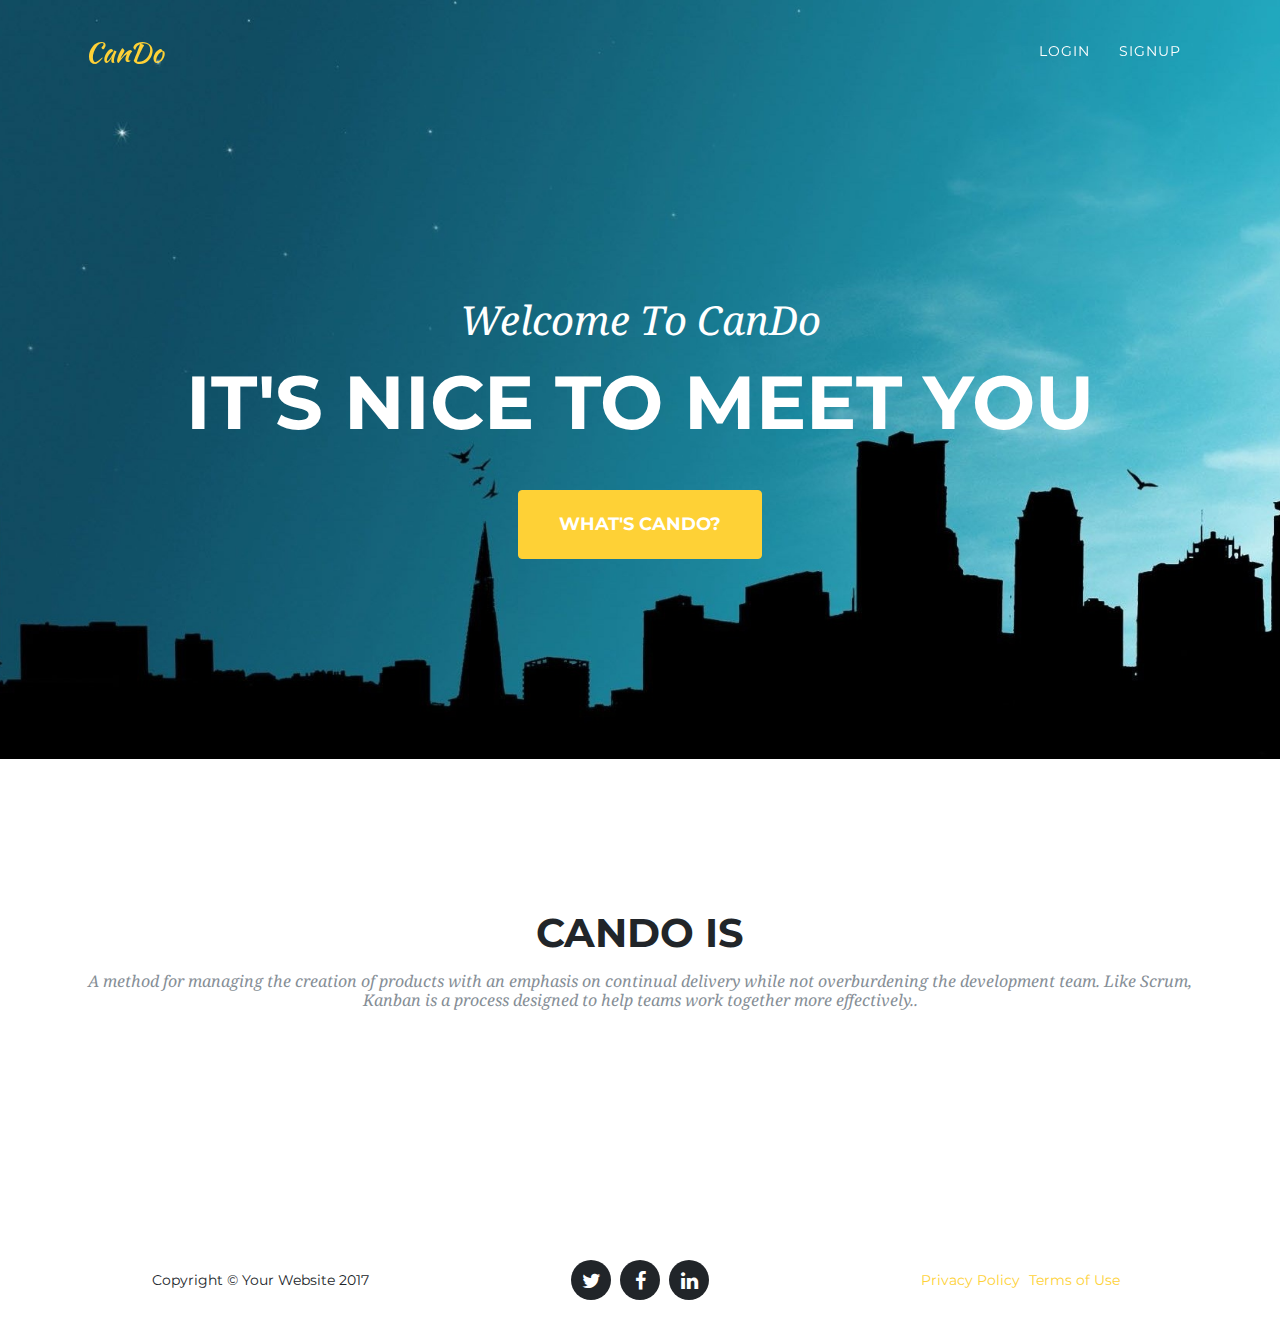
<file: index.html>
<!DOCTYPE html>
<html lang="en">

  <head>

    <meta charset="utf-8">
    <meta name="viewport" content="width=device-width, initial-scale=1, shrink-to-fit=no">
    <meta name="description" content="">
    <meta name="author" content="">

    <title>CandDo</title>

    <!-- Bootstrap core CSS -->
    <link href="vendor/bootstrap/css/bootstrap.min.css" rel="stylesheet">

    <!-- Custom fonts for this template -->
    <link href="vendor/font-awesome/css/font-awesome.min.css" rel="stylesheet" type="text/css">
    <link href="https://fonts.googleapis.com/css?family=Montserrat:400,700" rel="stylesheet" type="text/css">
    <link href='https://fonts.googleapis.com/css?family=Kaushan+Script' rel='stylesheet' type='text/css'>
    <link href='https://fonts.googleapis.com/css?family=Droid+Serif:400,700,400italic,700italic' rel='stylesheet' type='text/css'>
    <link href='https://fonts.googleapis.com/css?family=Roboto+Slab:400,100,300,700' rel='stylesheet' type='text/css'>

    <!-- Custom styles for this template -->
    <link href="css/agency.min.css" rel="stylesheet">

  </head>

  <body id="page-top">

    <!-- Navigation -->
    <nav class="navbar navbar-expand-lg navbar-dark fixed-top" id="mainNav">
      <div class="container">
        <a class="navbar-brand js-scroll-trigger" href="#page-top">CanDo</a>
        <button class="navbar-toggler navbar-toggler-right" type="button" data-toggle="collapse" data-target="#navbarResponsive" aria-controls="navbarResponsive" aria-expanded="false" aria-label="Toggle navigation">
          Menu
          <i class="fa fa-bars"></i>
        </button>
        <div class="collapse navbar-collapse" id="navbarResponsive">
          <ul class="navbar-nav text-uppercase ml-auto">
            <li class="nav-item">
              <a class="nav-link js-scroll-trigger" href="lumino/login.html">Login</a>
            </li>
            <li class="nav-item">
              <a class="nav-link js-scroll-trigger" href="lumino/register.html">Signup</a>
            </li>
          </ul>
        </div>
      </div>
    </nav>

    <!-- Header -->
    <header class="masthead">
      <div class="container">
        <div class="intro-text">
          <div class="intro-lead-in">Welcome To CanDo</div>
          <div class="intro-heading text-uppercase">It's Nice To Meet You</div>
          <a class="btn btn-primary btn-xl text-uppercase js-scroll-trigger" href="#services">What's CanDo?</a>
        </div>
      </div>
    </header>

    <!-- Services -->
    <section id="services">
      <div class="container">
        <div class="row">
          <div class="col-lg-12 text-center">
            <h2 class="section-heading text-uppercase">Cando is</h2>
            <h3 class="section-subheading text-muted"> A method for managing the creation of products with an emphasis on continual delivery while not overburdening the development team. Like Scrum, Kanban is a process designed to help teams work together more effectively..</h3>
          </div>
        </div>
        
      </div>
    </section>


    <!-- Footer -->
    <footer>
      <div class="container color">
        <div class="row">
          <div class="col-md-4">
            <span class="copyright">Copyright &copy; Your Website 2017</span>
          </div>
          <div class="col-md-4">
            <ul class="list-inline social-buttons">
              <li class="list-inline-item">
                <a href="#">
                  <i class="fa fa-twitter"></i>
                </a>
              </li>
              <li class="list-inline-item">
                <a href="#">
                  <i class="fa fa-facebook"></i>
                </a>
              </li>
              <li class="list-inline-item">
                <a href="#">
                  <i class="fa fa-linkedin"></i>
                </a>
              </li>
            </ul>
          </div>
          <div class="col-md-4">
            <ul class="list-inline quicklinks">
              <li class="list-inline-item">
                <a href="#">Privacy Policy</a>
              </li>
              <li class="list-inline-item">
                <a href="#">Terms of Use</a>
              </li>
            </ul>
          </div>
        </div>
      </div>
    </footer>

    <!-- Portfolio Modals -->

    <!-- Modal 1 -->
    <div class="portfolio-modal modal fade" id="portfolioModal1" tabindex="-1" role="dialog" aria-hidden="true">
      <div class="modal-dialog">
        <div class="modal-content">
          <div class="close-modal" data-dismiss="modal">
            <div class="lr">
              <div class="rl"></div>
            </div>
          </div>
          <div class="container">
            <div class="row">
              <div class="col-lg-8 mx-auto">
                <div class="modal-body">
                  <!-- Project Details Go Here -->
                  <h2 class="text-uppercase">Project Name</h2>
                  <p class="item-intro text-muted">Lorem ipsum dolor sit amet consectetur.</p>
                  <img class="img-fluid d-block mx-auto" src="img/portfolio/01-full.jpg" alt="">
                  <p>Use this area to describe your project. Lorem ipsum dolor sit amet, consectetur adipisicing elit. Est blanditiis dolorem culpa incidunt minus dignissimos deserunt repellat aperiam quasi sunt officia expedita beatae cupiditate, maiores repudiandae, nostrum, reiciendis facere nemo!</p>
                  <ul class="list-inline">
                    <li>Date: January 2017</li>
                    <li>Client: Threads</li>
                    <li>Category: Illustration</li>
                  </ul>
                  <button class="btn btn-primary" data-dismiss="modal" type="button">
                    <i class="fa fa-times"></i>
                    Close Project</button>
                </div>
              </div>
            </div>
          </div>
        </div>
      </div>
    </div>

    <!-- Modal 2 -->
    <div class="portfolio-modal modal fade" id="portfolioModal2" tabindex="-1" role="dialog" aria-hidden="true">
      <div class="modal-dialog">
        <div class="modal-content">
          <div class="close-modal" data-dismiss="modal">
            <div class="lr">
              <div class="rl"></div>
            </div>
          </div>
          <div class="container">
            <div class="row">
              <div class="col-lg-8 mx-auto">
                <div class="modal-body">
                  <!-- Project Details Go Here -->
                  <h2 class="text-uppercase">Project Name</h2>
                  <p class="item-intro text-muted">Lorem ipsum dolor sit amet consectetur.</p>
                  <img class="img-fluid d-block mx-auto" src="img/portfolio/02-full.jpg" alt="">
                  <p>Use this area to describe your project. Lorem ipsum dolor sit amet, consectetur adipisicing elit. Est blanditiis dolorem culpa incidunt minus dignissimos deserunt repellat aperiam quasi sunt officia expedita beatae cupiditate, maiores repudiandae, nostrum, reiciendis facere nemo!</p>
                  <ul class="list-inline">
                    <li>Date: January 2017</li>
                    <li>Client: Explore</li>
                    <li>Category: Graphic Design</li>
                  </ul>
                  <button class="btn btn-primary" data-dismiss="modal" type="button">
                    <i class="fa fa-times"></i>
                    Close Project</button>
                </div>
              </div>
            </div>
          </div>
        </div>
      </div>
    </div>

    <!-- Modal 3 -->
    <div class="portfolio-modal modal fade" id="portfolioModal3" tabindex="-1" role="dialog" aria-hidden="true">
      <div class="modal-dialog">
        <div class="modal-content">
          <div class="close-modal" data-dismiss="modal">
            <div class="lr">
              <div class="rl"></div>
            </div>
          </div>
          <div class="container">
            <div class="row">
              <div class="col-lg-8 mx-auto">
                <div class="modal-body">
                  <!-- Project Details Go Here -->
                  <h2 class="text-uppercase">Project Name</h2>
                  <p class="item-intro text-muted">Lorem ipsum dolor sit amet consectetur.</p>
                  <img class="img-fluid d-block mx-auto" src="img/portfolio/03-full.jpg" alt="">
                  <p>Use this area to describe your project. Lorem ipsum dolor sit amet, consectetur adipisicing elit. Est blanditiis dolorem culpa incidunt minus dignissimos deserunt repellat aperiam quasi sunt officia expedita beatae cupiditate, maiores repudiandae, nostrum, reiciendis facere nemo!</p>
                  <ul class="list-inline">
                    <li>Date: January 2017</li>
                    <li>Client: Finish</li>
                    <li>Category: Identity</li>
                  </ul>
                  <button class="btn btn-primary" data-dismiss="modal" type="button">
                    <i class="fa fa-times"></i>
                    Close Project</button>
                </div>
              </div>
            </div>
          </div>
        </div>
      </div>
    </div>

    <!-- Modal 4 -->
    <div class="portfolio-modal modal fade" id="portfolioModal4" tabindex="-1" role="dialog" aria-hidden="true">
      <div class="modal-dialog">
        <div class="modal-content">
          <div class="close-modal" data-dismiss="modal">
            <div class="lr">
              <div class="rl"></div>
            </div>
          </div>
          <div class="container">
            <div class="row">
              <div class="col-lg-8 mx-auto">
                <div class="modal-body">
                  <!-- Project Details Go Here -->
                  <h2 class="text-uppercase">Project Name</h2>
                  <p class="item-intro text-muted">Lorem ipsum dolor sit amet consectetur.</p>
                  <img class="img-fluid d-block mx-auto" src="img/portfolio/04-full.jpg" alt="">
                  <p>Use this area to describe your project. Lorem ipsum dolor sit amet, consectetur adipisicing elit. Est blanditiis dolorem culpa incidunt minus dignissimos deserunt repellat aperiam quasi sunt officia expedita beatae cupiditate, maiores repudiandae, nostrum, reiciendis facere nemo!</p>
                  <ul class="list-inline">
                    <li>Date: January 2017</li>
                    <li>Client: Lines</li>
                    <li>Category: Branding</li>
                  </ul>
                  <button class="btn btn-primary" data-dismiss="modal" type="button">
                    <i class="fa fa-times"></i>
                    Close Project</button>
                </div>
              </div>
            </div>
          </div>
        </div>
      </div>
    </div>

    <!-- Modal 5 -->
    <div class="portfolio-modal modal fade" id="portfolioModal5" tabindex="-1" role="dialog" aria-hidden="true">
      <div class="modal-dialog">
        <div class="modal-content">
          <div class="close-modal" data-dismiss="modal">
            <div class="lr">
              <div class="rl"></div>
            </div>
          </div>
          <div class="container">
            <div class="row">
              <div class="col-lg-8 mx-auto">
                <div class="modal-body">
                  <!-- Project Details Go Here -->
                  <h2 class="text-uppercase">Project Name</h2>
                  <p class="item-intro text-muted">Lorem ipsum dolor sit amet consectetur.</p>
                  <img class="img-fluid d-block mx-auto" src="img/portfolio/05-full.jpg" alt="">
                  <p>Use this area to describe your project. Lorem ipsum dolor sit amet, consectetur adipisicing elit. Est blanditiis dolorem culpa incidunt minus dignissimos deserunt repellat aperiam quasi sunt officia expedita beatae cupiditate, maiores repudiandae, nostrum, reiciendis facere nemo!</p>
                  <ul class="list-inline">
                    <li>Date: January 2017</li>
                    <li>Client: Southwest</li>
                    <li>Category: Website Design</li>
                  </ul>
                  <button class="btn btn-primary" data-dismiss="modal" type="button">
                    <i class="fa fa-times"></i>
                    Close Project</button>
                </div>
              </div>
            </div>
          </div>
        </div>
      </div>
    </div>

    <!-- Modal 6 -->
    <div class="portfolio-modal modal fade" id="portfolioModal6" tabindex="-1" role="dialog" aria-hidden="true">
      <div class="modal-dialog">
        <div class="modal-content">
          <div class="close-modal" data-dismiss="modal">
            <div class="lr">
              <div class="rl"></div>
            </div>
          </div>
          <div class="container">
            <div class="row">
              <div class="col-lg-8 mx-auto">
                <div class="modal-body">
                  <!-- Project Details Go Here -->
                  <h2 class="text-uppercase">Project Name</h2>
                  <p class="item-intro text-muted">Lorem ipsum dolor sit amet consectetur.</p>
                  <img class="img-fluid d-block mx-auto" src="img/portfolio/06-full.jpg" alt="">
                  <p>Use this area to describe your project. Lorem ipsum dolor sit amet, consectetur adipisicing elit. Est blanditiis dolorem culpa incidunt minus dignissimos deserunt repellat aperiam quasi sunt officia expedita beatae cupiditate, maiores repudiandae, nostrum, reiciendis facere nemo!</p>
                  <ul class="list-inline">
                    <li>Date: January 2017</li>
                    <li>Client: Window</li>
                    <li>Category: Photography</li>
                  </ul>
                  <button class="btn btn-primary" data-dismiss="modal" type="button">
                    <i class="fa fa-times"></i>
                    Close Project</button>
                </div>
              </div>
            </div>
          </div>
        </div>
      </div>
    </div>

    <!-- Bootstrap core JavaScript -->
    <script src="vendor/jquery/jquery.min.js"></script>
    <script src="vendor/bootstrap/js/bootstrap.bundle.min.js"></script>

    <!-- Plugin JavaScript -->
    <script src="vendor/jquery-easing/jquery.easing.min.js"></script>

    <!-- Contact form JavaScript -->
    <script src="js/jqBootstrapValidation.js"></script>
    <script src="js/contact_me.js"></script>

    <!-- Custom scripts for this template -->
    <script src="js/agency.min.js"></script>

  </body>

</html>
</file>
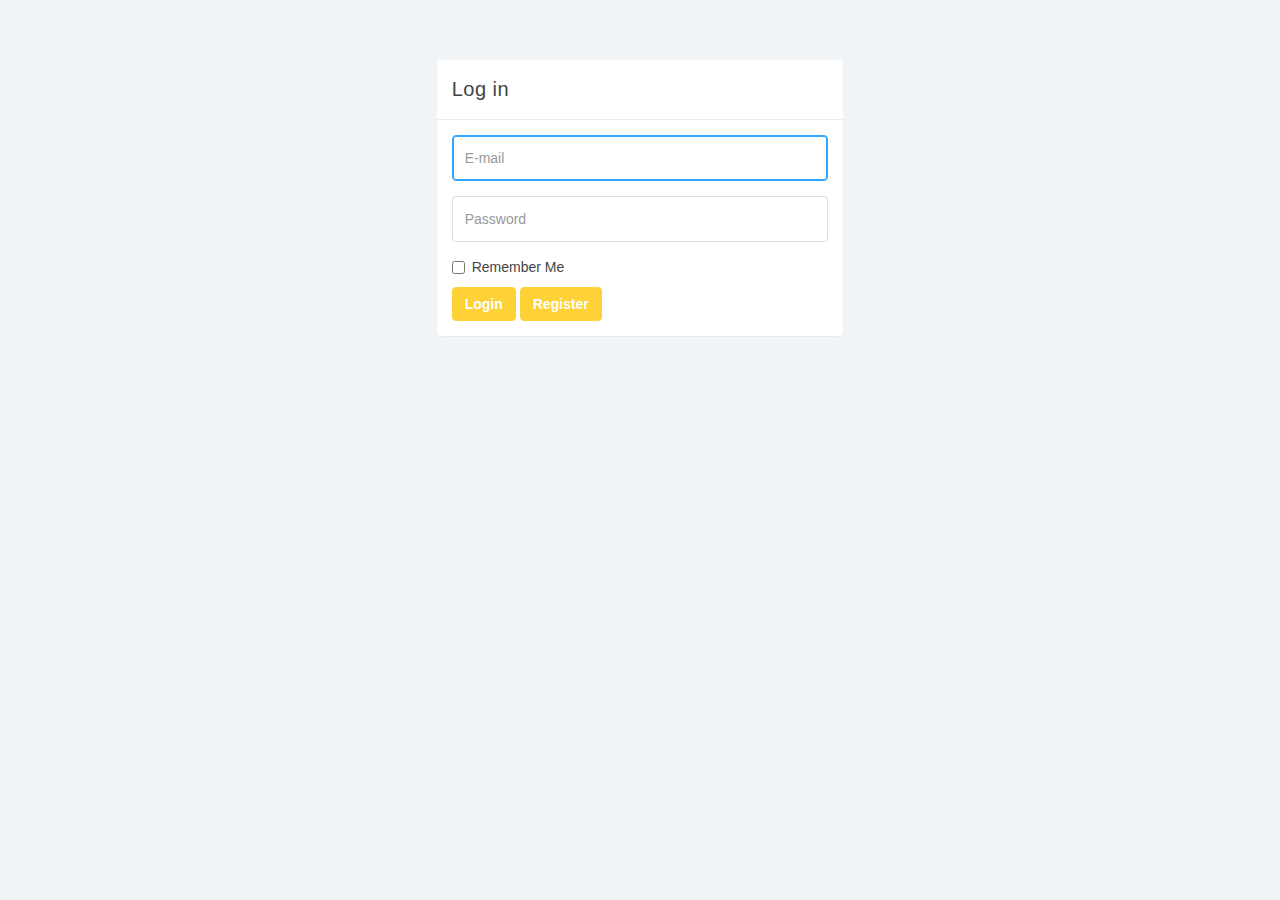
<file: lumino/login.html>
<!DOCTYPE html>
<html>
<head>
	<meta charset="utf-8">
	<meta name="viewport" content="width=device-width, initial-scale=1">
	<title>KanBan - Login</title>
	<link href="css/bootstrap.min.css" rel="stylesheet">
	<link href="css/datepicker3.css" rel="stylesheet">
	<link href="css/styles.css" rel="stylesheet">
	<link href="../css/agency.min.css" rel="stylesheet">
	<!--[if lt IE 9]>
	<script src="js/html5shiv.js"></script>
	<script src="js/respond.min.js"></script>
	<![endif]-->
</head>
<body  id="page-top">

	<div class="row">
		<div class="col-xs-10 col-xs-offset-1 col-sm-8 col-sm-offset-2 col-md-4 col-md-offset-4">
			<div class="login-panel panel panel-default masthead">
				<div class="panel-heading">Log in</div>
				<div class="panel-body">
					<form role="form">
						<fieldset>
							<div class="form-group">
								<input class="form-control" placeholder="E-mail" name="email" type="email" autofocus="">
							</div>
							<div class="form-group">
								<input class="form-control" placeholder="Password" name="password" type="password" value="">
							</div>
							<div class="checkbox">
								<label>
									<input name="remember" type="checkbox" value="Remember Me">Remember Me
								</label>
							</div>
							<a href="home.html" class="btn btn-primary">Login</a>
							<a href="register.html" class="btn btn-primary">Register</a></fieldset>
					</form>
				</div>
			</div>
		</div><!-- /.col-->
	</div><!-- /.row -->	
	

<script src="js/jquery-1.11.1.min.js"></script>
	<script src="js/bootstrap.min.js"></script>
</body>
</html>
</file>
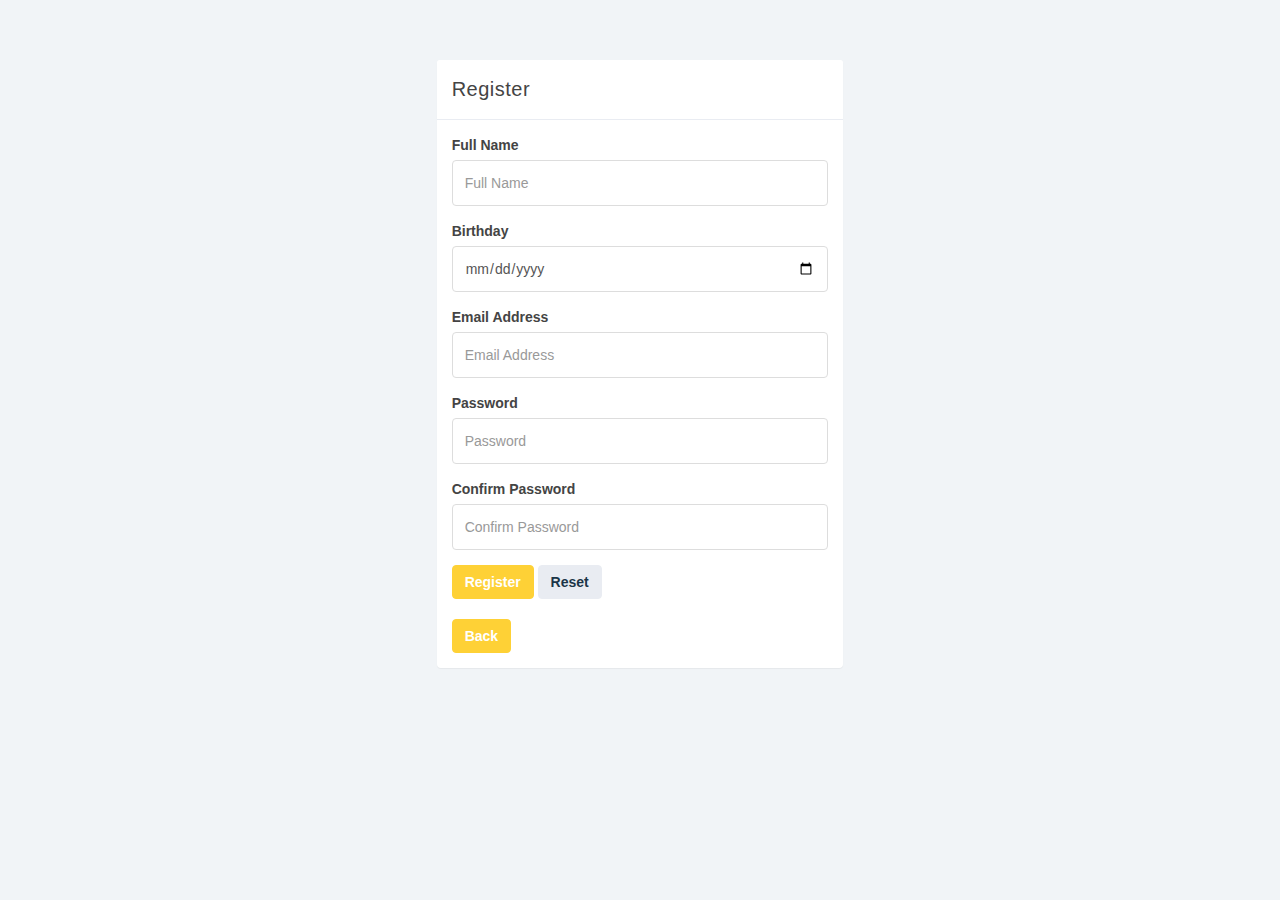
<file: lumino/register.html>
<!DOCTYPE html>
<html>
<head>
	<meta charset="utf-8">
	<meta name="viewport" content="width=device-width, initial-scale=1">
	<title>KanBan - Login</title>
	<link href="css/bootstrap.min.css" rel="stylesheet">
	<link href="css/datepicker3.css" rel="stylesheet">
	<link href="css/styles.css" rel="stylesheet">
	<link href="../css/agency.min.css" rel="stylesheet">
	<!--[if lt IE 9]>
	<script src="js/html5shiv.js"></script>
	<script src="js/respond.min.js"></script>
	<![endif]-->
</head>
<body>
	<div class="row">
		<div class="col-xs-10 col-xs-offset-1 col-sm-8 col-sm-offset-2 col-md-4 col-md-offset-4">
			<div class="panel panel-default ">
				<div class="panel-heading">Register</div>
				<div class="panel-body masthead">
					<form role="form">						
							<div class="form-group">
								<label>Full Name</label>
								<input class="form-control" placeholder="Full Name" type="text">
							</div>
							<div class="form-group">
								<label>Birthday</label>
								<input class="form-control" type="date">
							</div>
							<div class="form-group">
								<label>Email Address</label>
								<input class="form-control" placeholder="Email Address" type="email">
							</div>
							<div class="form-group">
								<label>Password</label>
								<input class="form-control" placeholder="Password" type ="password">
							</div>
							<div class="form-group">
								<label>Confirm Password</label>
								<input class="form-control" placeholder="Confirm Password" type ="password">
							</div>
							<button type="submit" class="btn btn-primary">Register</button>
							<button type="reset" class="btn btn-default">Reset</button>							
							<br>
							<br>
								<a href="../index.html" class="btn btn-primary">Back</a>
							
					</form>					
				</div>
			</div>
		</div><!-- /.col-->
	</div><!-- /.row -->	
	

	<script src="js/jquery-1.11.1.min.js"></script>
	<script src="js/bootstrap.min.js"></script>
	<script src="js/chart.min.js"></script>
	<script src="js/chart-data.js"></script>
	<script src="js/easypiechart.js"></script>
	<script src="js/easypiechart-data.js"></script>
	<script src="js/bootstrap-datepicker.js"></script>
	<script src="js/custom.js"></script>
	<script>
		window.onload = function () {
	var chart1 = document.getElementById("line-chart").getContext("2d");
	window.myLine = new Chart(chart1).Line(lineChartData, {
	responsive: true,
	scaleLineColor: "rgba(0,0,0,.2)",
	scaleGridLineColor: "rgba(0,0,0,.05)",
	scaleFontColor: "#c5c7cc"
	});
};
	</script>
</body>
</html>
</file>
<file: lumino/css/styles.css>
body {
  background: #f1f4f7;
  padding-top: 60px;
  font-size: 14px;
  color: #444444;
  font-family: "Montserrat", "Helvetica Neue", Helvetica, Arial, sans-serif; }

p {
  color: #777; }

a, a:hover, a:focus {
  color: #30a5ff; }

h1, h2, h3, h4, h5, h6 {
  color: #444444; }

h1 {
  font-weight: 300;
  font-size: 40px; }

h2 {
  font-weight: 300;
  margin-bottom: 20px; }

h3, h4 {
  font-weight: 300; }

.large {
  font-size: 2em; }

.text-muted {
  color: #c5c7cc; }

.color-gray {
  color: #444444; }

.color-blue {
  color: #30a5ff; }

.color-teal {
  color: #1ebfae; }

.color-orange {
  color: #ffb53e; }

.color-red {
  color: #f9243f; }

.no-padding {
  padding: 0;
  margin: 0; }

.fa-xl {
  font-size: 2em; }

input.form-control {
  border: 1px solid #ddd;
  box-shadow: none;
  height: 46px; }

.bootstrap-table input.form-control {
  height: 34px; }

.input-group-btn .btn {
  height: 46px; }

.form-control:focus {
  border: 1px solid #30a5ff;
  outline: 0;
  box-shadow: inset 0px 0px 0px 1px #30a5ff; }

.has-success .form-control, .has-success .form-control:focus {
  border: 1px solid #8ad919; }

.has-warning .form-control, .has-warning .form-control:focus {
  border: 1px solid #ffb53e; }

.has-error .form-control, .has-error .form-control:focus {
  border: 1px solid #f9243f; }

.navbar-custom {
  background: #222;
  height: 60px; }

.navbar-header .navbar-brand {
  color: #fff;
  font-size: 20px;
  text-transform: uppercase;
  font-weight: 500;
  height: 60px;
  padding-top: 18px; }

.navbar-header .navbar-brand span {
  color: #30a5ff; }

.navbar-toggle {
  background: rgba(255, 255, 255, 0.1);
  padding: 12px;
  margin-top: 10px; }

.navbar-toggle:hover {
  background: rgba(255, 255, 255, 0.05); }

.icon-bar {
  background: #fff; }

.dropdown {
  background: rgba(255, 255, 255, 0.1);
  float: left;
  margin: 10px 8px;
  padding: 0px;
  border-radius: 4px; }

.dropdown a.dropdown-toggle {
  color: #fff;
  height: 40px;
  width: 40px;
  padding-top: 11px;
  padding-left: 9px; }

.dropdown:hover {
  color: #fff;
  background: rgba(255, 255, 255, 0.2); }

.dropdown .label {
  top: -4px;
  left: 22px;
  padding-top: 4px;
  padding-bottom: 4px;
  position: absolute;
  border-radius: 9999px; }

.navbar-top-links li:last-child {
  margin-right: 15px; }

.nav > li > a:hover, .nav > li > a:focus, .nav .open > a, .nav .open > a:hover, .nav .open > a:focus {
  text-decoration: none;
  background-color: rgba(255, 255, 255, 0.2);
  background: none; }

.dropdown-messages {
  border: 1px solid #fff;
  width: 360px;
  background: rgba(255, 255, 255, 0.9);
  color: #444;
  font-size: 0.9em; }

.dropdown-messages img {
  margin: 5px 10px;
  float: left; }

.dropdown-messages .message-body {
  margin: 5px;
  float: left;
  width: 280px; }

.dropdown small {
  color: #999; }

.dropdown em {
  margin: 0 5px; }

.dropdown-menu > li > a {
  padding: 5px 10px; }

.dropdown-menu li .message-body a {
  color: #444; }

.dropdown-menu li a:hover {
  color: #30a5ff;
  text-decoration: none;
  background: none; }

.divider, .clear {
  clear: both; }

.dropdown-alerts {
  border: 1px solid #fff;
  width: 260px;
  background: rgba(255, 255, 255, 0.9);
  color: #444;
  font-size: 0.9em; }

.all-button a {
  text-align: center;
  color: #444;
  font-size: 12px;
  text-transform: uppercase;
  display: block; }

a.btn:hover, button:hover {
  opacity: 0.8; }

a.btn:active, button:active {
  box-shadow: inset 0px 0px 500px rgba(0, 0, 0, 0.1);
  opacity: 1; }

.btn-default, .btn-default:hover, .btn-default:focus, .btn-default:active, .btn-default.active, .open > .dropdown-toggle.btn-default, .btn-default.disabled, .btn-default[disabled], fieldset[disabled] .btn-default, .btn-default.disabled:hover, .btn-default[disabled]:hover, fieldset[disabled] .btn-default:hover, .btn-default.disabled:focus, .btn-default[disabled]:focus, fieldset[disabled] .btn-default:focus, .btn-default.disabled:active, .btn-default[disabled]:active, fieldset[disabled] .btn-default:active, .btn-default.disabled.active, .btn-default[disabled].active, fieldset[disabled] .btn-default.active {
  background-color: #e9ecf2;
  border-color: #e9ecf2;
  color: #1b3548; }

.btn-primary, .btn-primary:hover, .btn-primary:focus, .btn-primary:active, .btn-primary.active, .open > .dropdown-toggle.btn-primary, .btn-primary.disabled, .btn-primary[disabled], fieldset[disabled] .btn-primary, .btn-primary.disabled:hover, .btn-primary[disabled]:hover, fieldset[disabled] .btn-primary:hover, .btn-primary.disabled:focus, .btn-primary[disabled]:focus, fieldset[disabled] .btn-primary:focus, .btn-primary.disabled:active, .btn-primary[disabled]:active, fieldset[disabled] .btn-primary:active, .btn-primary.disabled.active, .btn-primary[disabled].active, fieldset[disabled] .btn-primary.active {
  background-color: #30a5ff;
  border-color: #30a5ff; }

.btn-success, .btn-success:hover, .btn-success:focus, .btn-success:active, .btn-success.active, .open > .dropdown-toggle.btn-success, .btn-success.disabled, .btn-success[disabled], fieldset[disabled] .btn-success, .btn-success.disabled:hover, .btn-success[disabled]:hover, fieldset[disabled] .btn-success:hover, .btn-success.disabled:focus, .btn-success[disabled]:focus, fieldset[disabled] .btn-success:focus, .btn-success.disabled:active, .btn-success[disabled]:active, fieldset[disabled] .btn-success:active, .btn-success.disabled.active, .btn-success[disabled].active, fieldset[disabled] .btn-success.active {
  background-color: #8ad919;
  border-color: #8ad919; }

.btn-warning, .btn-warning:hover, .btn-warning:focus, .btn-warning:active, .btn-warning.active, .open > .dropdown-toggle.btn-warning, .btn-warning.disabled, .btn-warning[disabled], fieldset[disabled] .btn-warning, .btn-warning.disabled:hover, .btn-warning[disabled]:hover, fieldset[disabled] .btn-warning:hover, .btn-warning.disabled:focus, .btn-warning[disabled]:focus, fieldset[disabled] .btn-warning:focus, .btn-warning.disabled:active, .btn-warning[disabled]:active, fieldset[disabled] .btn-warning:active, .btn-warning.disabled.active, .btn-warning[disabled].active, fieldset[disabled] .btn-warning.active {
  background-color: #ffb53e;
  border-color: #ffb53e; }

.btn-danger, .btn-danger:hover, .btn-danger:focus, .btn-danger:active, .btn-danger.active, .open > .dropdown-toggle.btn-danger, .btn-danger.disabled, .btn-danger[disabled], fieldset[disabled] .btn-danger, .btn-danger.disabled:hover, .btn-danger[disabled]:hover, fieldset[disabled] .btn-danger:hover, .btn-danger.disabled:focus, .btn-danger[disabled]:focus, fieldset[disabled] .btn-danger:focus, .btn-danger.disabled:active, .btn-danger[disabled]:active, fieldset[disabled] .btn-danger:active, .btn-danger.disabled.active, .btn-danger[disabled].active, fieldset[disabled] .btn-danger.active {
  background-color: #f9243f;
  border-color: #f9243f; }

.btn-link, .page-link, .text-primary {
  color: #30a5ff !important; }

.btn-link:focus, .btn-link:hover, .page-link:focus, .page-link:hover, a.text-primary:focus, a.text-primary:hover {
  color: #50b3ff !important; }

.bg-primary {
  color: #1b3548;
  background-color: #e9ecf2; }

a.bg-primary:hover {
  background-color: #e9ecf2; }

.bg-success, .bg-green {
  color: #fff;
  background-color: #8ad919; }

a.bg-success:hover, a.bg-green:hover {
  background-color: #8ad919; }

.bg-success a, .bg-green a {
  color: rgba(255, 255, 255, 0.75); }

.bg-teal {
  color: #fff;
  background-color: #1ebfae; }

a.bg-teal:hover {
  background-color: #1ebfae; }

.bg-teal a {
  color: rgba(255, 255, 255, 0.75); }

.bg-info, .bg-blue {
  color: #fff;
  background-color: #30a5ff; }

a.bg-info:hover, a.bg-blue:hover {
  background-color: #30a5ff; }

.bg-info a, .bg-blue a {
  color: rgba(255, 255, 255, 0.75); }

.bg-warning, .bg-orange {
  color: #fff;
  background-color: #ffb53e; }

a.bg-warning:hover, a.bg-orange:hover {
  background-color: #ffb53e; }

.bg-warning a, .bg-orange a {
  color: rgba(255, 255, 255, 0.75); }

.bg-danger, .bg-red {
  color: #fff;
  background-color: #f9243f; }

a.bg-danger:hover, a.bg-red:hover {
  background-color: #f9243f; }

.bg-danger a, .bg-red a {
  color: rgba(255, 255, 255, 0.75); }

a.label:hover, a.label:focus {
  color: #fff;
  text-decoration: none;
  cursor: pointer; }

.label:empty {
  display: none; }

.btn .label {
  position: relative;
  top: -1px; }

.label-default {
  background-color: #777; }

.label-default[href]:hover, .label-default[href]:focus {
  background-color: #5e5e5e; }

.label-primary {
  color: #1b3548;
  background-color: #e9ecf2; }

.label-primary[href]:hover, .label-primary[href]:focus {
  background-color: #e9ecf2; }

.label-success {
  background-color: #8ad919; }

.label-success[href]:hover, .label-success[href]:focus {
  background-color: #8ad919; }

.label-info {
  background-color: #30a5ff; }

.label-info[href]:hover, .label-info[href]:focus {
  background-color: #30a5ff; }

.label-warning {
  background-color: #ffb53e; }

.label-warning[href]:hover, .label-warning[href]:focus {
  background-color: #ec971f; }

.label-danger {
  background-color: #f9243f; }

.label-danger[href]:hover, .label-danger[href]:focus {
  background-color: #f9243f; }

.panel {
  border: 0; }

.panel-container {
  padding-top: 20px; }

.panel-heading .fa-toggle-up, .panel-heading .fa-toggle-down {
  font-size: 17px; }

.panel-primary > .panel-heading {
  background-color: #30a5ff;
  color: #fff;
  border: none; }

.panel-success > .panel-heading {
  background-color: #8ad919;
  color: #fff;
  border: none; }

.panel-info > .panel-heading {
  background-color: #30a5ff;
  color: #fff;
  border: none; }

.panel-warning > .panel-heading {
  background-color: #ffb53e;
  color: #fff;
  border: none; }

.panel-danger > .panel-heading {
  background-color: #f9243f;
  color: #fff;
  border: none; }

.panel-primary .panel-settings, .panel-primary .panel-toggle, .panel-success .panel-settings, .panel-success .panel-toggle, .panel-info .panel-settings, .panel-info .panel-toggle, .panel-warning .panel-settings, .panel-warning .panel-toggle, .panel-danger .panel-settings, .panel-danger .panel-toggle {
  border: none;
  color: #fff;
  background-color: rgba(255, 255, 255, 0.2); }

.panel-primary .panel-settings:hover, .panel-primary .panel-toggle:hover, .panel-success .panel-settings:hover, .panel-success .panel-toggle:hover, .panel-info .panel-settings:hover, .panel-info .panel-toggle:hover, .panel-warning .panel-settings:hover, .panel-warning .panel-toggle:hover, .panel-danger .panel-settings:hover, .panel-danger .panel-toggle:hover {
  border: none;
  color: #fff;
  background-color: rgba(255, 255, 255, 0.4); }

.panel-blue {
  background: #30a5ff;
  color: #fff; }

.panel-teal {
  background: #1ebfae;
  color: #fff; }

.panel-orange {
  background: #ffb53e;
  color: #fff; }

.panel-red {
  background: #f9243f;
  color: #fff; }

.dark-overlay {
  background: rgba(0, 0, 0, 0.05); }

.panel-blue p, .panel-teal p, .panel-orange p, .panel-red p {
  color: rgba(255, 255, 255, 0.75); }

.panel-heading {
  font-size: 20px;
  font-weight: 300;
  letter-spacing: 0.025em;
  height: 60px;
  line-height: 38px; }

.panel-default .panel-heading {
  background: #fff;
  border-bottom: 1px solid #e9ecf2;
  color: #444444; }

.panel-footer {
  background: #fff;
  border-top: 1px solid #e9ecf2; }

.panel-widget {
  padding: 10px 0;
  position: relative;
  box-shadow: none;
  border-radius: 0;
  background: none;
  text-align: center;
  color: #333; }

.panel-widget .panel-footer {
  border: 0;
  text-align: center; }

.panel-footer .input-group {
  padding: 0px;
  margin: 0 -5px; }

.panel-footer .input-group-btn:last-child > .btn, .panel-footer .input-group-btn:last-child > .btn-group {
  margin: 0; }

.panel-widget .panel-footer a {
  color: #999; }

.panel-widget .panel-footer a:hover {
  color: #666;
  text-decoration: none; }

.panel-widget .text-muted {
  margin-top: -6px;
  text-transform: uppercase;
  font-weight: bold;
  font-size: 0.8em; }

.panel-widget .large {
  color: #373b45;
  font-size: 3em; }

.panel-settings {
  list-style: none;
  padding: 0;
  margin: 0; }

.panel-settings .dropdown a.dropdown-toggle, .panel-settings a {
  padding: 0;
  background: none;
  color: #7c7c7c; }

.panel-settings a, .panel-toggle {
  width: 40px;
  padding: 2px 0 0 0; }

.panel-settings:hover, .panel-toggle:hover, .panel-settings .dropdown a.dropdown-toggle:hover, .panel-settings:active, .panel-toggle:active, .panel-settings .dropdown a.dropdown-toggle:active, .panel-settings:focus, .panel-toggle:focus, .panel-settings .dropdown a.dropdown-toggle:focus {
  background: #f1f4f7;
  color: #444444; }

.panel-settings, .panel-toggle {
  display: inline-block;
  margin: -1px -5px 0 15px !important;
  border-radius: 4px;
  text-align: center;
  border: 1px solid #e9ecf2;
  color: #7c7c7c;
  background: #fff;
  width: 42px; }

.panel-settings {
  width: 42px;
  border-top-right-radius: 4px;
  border-bottom-right-radius: 4px; }

.panel-settings li.dropdown {
  margin: 0;
  padding: 0; }

.dropdown-settings {
  border: 1px solid #fff;
  width: 220px;
  font-size: 0.9em;
  padding: 0; }

.dropdown-settings li {
  list-style: none;
  padding: 0 10px;
  width: 220px;
  height: 26px;
  line-height: 26px; }

.dropdown-settings .divider {
  margin: 7px 0; }

.dropdown-settings li a {
  padding: 0;
  margin: 0;
  display: inline-block;
  width: 100%;
  color: #444444; }

.clickable {
  cursor: pointer; }

.panel-heading span {
  margin: 0px;
  font-size: 14px; }

.panel-button-tab-right {
  margin-left: 4px !important;
  border-top-left-radius: 0;
  border-bottom-left-radius: 0; }

.panel-button-tab-left {
  border-top-right-radius: 0;
  border-bottom-right-radius: 0; }

.border-top {
  border-top: 1px solid #dadbda; }

.border-right {
  border-right: 1px solid #dadbda; }

.border-bottom {
  border-bottom: 1px solid #dadbda; }

.border-left {
  border-left: 1px solid #dadbda; }

.panel .border-top, .panel .border-right, .panel .border-bottom, .panel .border-left {
  border-color: #e9ecf2; }

.article {
  padding: 10px 0; }

.article:first-child {
  padding: 0 0 10px 0; }

.article h4 {
  margin-bottom: 10px; }

.article .date {
  text-align: center;
  margin: 5px auto;
  display: block; }

.article .date .text-muted {
  margin-top: -5px; }

.timeline {
  list-style: none;
  padding: 20px 0 20px;
  position: relative; }

.timeline:before {
  top: 0;
  bottom: 0;
  position: absolute;
  content: " ";
  width: 2px;
  background-color: #e9ecf2;
  left: 25px;
  margin-right: -1.5px; }

.timeline > li {
  margin-bottom: 20px;
  position: relative; }

.timeline > li:before, .timeline > li:after {
  content: " ";
  display: table; }

.timeline > li:after {
  clear: both; }

.timeline > li > .timeline-panel {
  width: calc( 100% - 65px );
  float: right;
  border: 1px solid #edeeed;
  border-radius: 2px;
  padding: 10px 20px;
  position: relative;
  box-shadow: none; }

.timeline > li > .timeline-panel:before {
  position: absolute;
  top: 26px;
  left: -11px;
  display: inline-block;
  border-top: 11px solid transparent;
  border-right: 11px solid #edeeed;
  border-left: 0 solid #edeeed;
  border-bottom: 11px solid transparent;
  content: " "; }

.timeline > li > .timeline-panel:after {
  position: absolute;
  top: 27px;
  left: -10px;
  display: inline-block;
  border-top: 10px solid transparent;
  border-right: 10px solid #fff;
  border-left: 0 solid #fff;
  border-bottom: 10px solid transparent;
  content: " "; }

.timeline > li > .timeline-badge {
  color: #fff;
  width: 46px;
  height: 46px;
  line-height: 51px;
  font-size: 1.4em;
  text-align: center;
  position: absolute;
  top: 16px;
  left: 0px;
  margin-right: -25px;
  background-color: #999999;
  z-index: 100;
  border-radius: 9999px; }

.timeline-badge.primary {
  background-color: #30a5ff !important; }

.timeline-badge.success {
  background-color: #8ad919 !important; }

.timeline-badge.warning {
  background-color: #ffb53e !important; }

.timeline-badge.danger {
  background-color: #f9243f !important; }

.timeline-badge.info {
  background-color: #30a5ff !important; }

.progress {
  height: 12px;
  margin-bottom: 20px;
  overflow: hidden;
  background-color: #f2f3f2;
  border-radius: 4px;
  -webkit-box-shadow: inset 0 1px 2px rgba(0, 0, 0, 0.1);
  box-shadow: inset 0 1px 2px rgba(0, 0, 0, 0.1); }

.progress-bar {
  float: left;
  width: 0;
  height: 100%;
  font-size: 12px;
  line-height: 20px;
  color: #fff;
  text-align: center;
  background-color: #30a5ff;
  box-shadow: inset 0 -1px 0 rgba(0, 0, 0, 0.1);
  -webkit-transition: width .6s ease;
  transition: width .6s ease; }

.progress-bar-success {
  background-color: #8ad919;
  background-image: none; }

.progress-bar-info, .progress-bar-blue {
  background-color: #30a5ff;
  background-image: none; }

.progress-bar-warning, .progress-bar-orange {
  background-color: #ffb53e;
  background-image: none; }

.progress-bar-danger, .progress-bar-red {
  background-color: #f9243f;
  background-image: none; }

.progress-bar-teal {
  background-color: #1ebfae;
  background-image: none; }

.jumbotron {
  background: #fff;
  border-bottom: 1px solid #e9ecf2;
  color: #444444; }

.panel .tabs {
  margin: 0;
  padding: 0; }

.nav-tabs {
  background: #f2f3f2;
  border: 0; }

.nav-tabs li a:hover {
  background: #fff; }

.nav-tabs li a, .nav-tabs li a:hover, .nav-tabs li.active a, .nav-tabs li.active a:hover {
  border: 0;
  padding: 15px 20px; }

.nav-tabs li.active a {
  color: #30a5ff; }

.nav-tabs li a {
  color: #999; }

.nav-pills {
  padding: 15px;
  padding-bottom: 0; }

.nav-pills li a, .nav-pills li a:hover, .nav-pills li.active a, .nav-pills li.active a:hover {
  border: 0;
  padding: 7px 15px; }

.nav-pills li.active a, .nav-pills li.active a:hover {
  background: #30a5ff; }

.tab-content {
  padding: 15px; }

.navbar {
  border: 0; }

.navbar input {
  border: 0;
  background: #444;
  color: #fff; }

.navbar input:focus {
  color: #fff;
  background: #555;
  border: 1px solid #30a5ff;
  outline: 0;
  box-shadow: inset 0px 0px 0px 1px #30a5ff; }

.user-menu {
  display: inline-block;
  margin-top: 14px;
  margin-right: 10px;
  float: right;
  list-style: none;
  padding: 0; }

.user-menu a {
  color: #fff; }

.user-menu a:hover, .user-menu a:focus {
  text-decoration: none; }

.sidebar {
  display: block;
  padding: 0;
  display: none;
  box-shadow: none;
  background: #fff; }

.sidebar ul {
  margin: 20px 0px; }

.sidebar form {
  padding: 10px 0 0 0;
  margin: 10px 10px 20px 10px; }

@media (min-width: 768px) {
  .sidebar {
    display: block;
    position: fixed;
    top: 60px;
    bottom: 0;
    left: 0;
    z-index: 1000;
    display: block;
    margin: 0;
    padding: 0;
    overflow-x: hidden;
    overflow-y: auto; }

  .navbar-header {
    width: 100%; } }
.sidebar ul.nav a:hover, .sidebar ul.nav li.parent ul li a:hover {
  text-decoration: none;
  background-color: #30a5ff;
  color: #fff; }

.sidebar ul.nav .active a, .sidebar ul.nav li.parent a.active, .sidebar ul.nav .active > a:hover, .sidebar ul.nav li.parent a.active:hover, .sidebar ul.nav .active > a:focus, .sidebar ul.nav li.parent a.active:focus {
  color: #fff;
  background-color: #30a5ff; }

.sidebar ul.nav ul, .sidebar ul.nav ul li {
  list-style: none;
  list-style-type: none; }

.sidebar ul.nav li a {
  height: 50px;
  font-size: 15px;
  line-height: 2em;
  color: #444444; }

.sidebar ul.nav ul.children {
  width: auto;
  padding: 0;
  margin: 0;
  background: #f9f9f9; }

.sidebar ul.nav ul.children li a {
  height: 40px;
  background: #f1f4f7;
  color: #444444; }

.sidebar ul.nav li.current a {
  background-color: #30a5ff;
  color: #fff !important; }

.sidebar ul.nav li.parent ul li a {
  border: none;
  display: block;
  padding-left: 30px;
  line-height: 40px;
  border-radius: 0; }

.sidebar ul.nav li.divider {
  border-bottom: 1px solid rgba(255, 255, 255, 0.1);
  margin: 0px 0; }

.profile-sidebar {
  padding: 10px 0;
  border-bottom: 1px solid #e9ecf2; }

.indicator {
  width: 10px;
  height: 10px;
  display: inline-block;
  border-radius: 9999px;
  margin-right: 5px; }

.profile-userpic img {
  float: left;
  margin: 10px 0px 0px 15px;
  width: 50px;
  height: 50px;
  border-radius: 9999px !important; }

.profile-usertitle {
  float: left;
  text-align: left;
  margin: 10px 0 0 12px; }

.profile-usertitle-name {
  font-size: 20px;
  margin-bottom: 0px; }

.profile-usertitle-status {
  text-transform: uppercase;
  color: #AAA;
  font-size: 12px;
  font-weight: 600;
  margin-bottom: 15px; }

.breadcrumb {
  border-radius: 0;
  padding: 10px 15px 10px 15px;
  background: #e9ecf2;
  margin: 0; }

h1.page-header {
  margin-top: 20px;
  border-bottom: 0; }

.main-chart {
  background: #fff; }

.easypiechart-panel {
  text-align: center;
  padding: 1px 0;
  margin-bottom: 20px; }

.placeholder h2 {
  margin-bottom: 0px; }

.donut {
  width: 100%; }

.easypiechart {
  position: relative;
  text-align: center;
  width: 120px;
  height: 120px;
  margin: 20px auto 10px auto; }

.easypiechart .percent {
  display: block;
  position: absolute;
  font-size: 26px;
  top: 38px;
  width: 120px; }

#easypiechart-blue .percent {
  color: #30a5ff; }

#easypiechart-teal .percent {
  color: #1ebfae; }

#easypiechart-orange .percent {
  color: #ffb53e; }

#easypiechart-red .percent {
  color: #ef4040; }

#calendar, .datepicker-inline {
  width: 100%; }

#calendar table {
  width: 100%; }

.datepicker-switch {
  font-size: 16px;
  height: 46px !important; }

.datepicker table tr td.old, .datepicker table tr td.new {
  color: #c5c7cc; }

.datepicker table tr td {
  padding: 10px !important; }

.datepicker table tr td.active, .datepicker table tr td.active:hover, .datepicker table tr td.active.disabled, .datepicker table tr td.active.disabled:hover, .datepicker table tr td.active:hover, .datepicker table tr td.active:hover:hover, .datepicker table tr td.active.disabled:hover, .datepicker table tr td.active.disabled:hover:hover, .datepicker table tr td.active:focus, .datepicker table tr td.active:hover:focus, .datepicker table tr td.active.disabled:focus, .datepicker table tr td.active.disabled:hover:focus, .datepicker table tr td.active:active, .datepicker table tr td.active:hover:active, .datepicker table tr td.active.disabled:active, .datepicker table tr td.active.disabled:hover:active, .datepicker table tr td.active.active, .datepicker table tr td.active:hover.active, .datepicker table tr td.active.disabled.active, .datepicker table tr td.active.disabled:hover.active, .open .dropdown-toggle.datepicker table tr td.active, .open .dropdown-toggle.datepicker table tr td.active:hover, .open .dropdown-toggle.datepicker table tr td.active.disabled, .open .dropdown-toggle.datepicker table tr td.active.disabled:hover {
  color: #ffffff;
  background-color: #30a5ff;
  text-shadow: none;
  border-color: #285e8e; }

.datepicker table tr td span:hover, .datepicker thead tr:first-child th:hover, .datepicker tfoot tr th:hover, .datepicker table tr td.day:hover, .datepicker table tr td.day.focused {
  background: rgba(0, 0, 0, 0.05); }

.todo-list {
  padding: 0;
  margin: -15px;
  background: #fff;
  color: #444444; }

.todo-list .checkbox input[type=checkbox] {
  margin: 0; }

.todo-list .checkbox {
  display: inline-block;
  margin: 0px; }

.panel-body input[type=checkbox]:checked + label {
  text-decoration: line-through;
  color: #777; }

.todo-list-item {
  list-style: none;
  line-height: 0.9;
  padding: 14px 15px 8px 15px; }

.todo-list-item:hover, a.todo-list-item:focus {
  text-decoration: none;
  background-color: #f6f6f6; }

.todo-list .fa-trash {
  color: #444444; }

.todo-list .fa-trash:hover {
  color: #ef4040; }

.chat .panel-body ul {
  list-style: none;
  margin: -15px;
  padding: 15px; }

.chat .panel-body ul li {
  margin-bottom: 10px;
  padding: 15px 5px;
  border-bottom: 1px solid #e9ecf2; }

.chat ul li.left .chat-body {
  margin-left: 80px; }

.chat ul li.right .chat-body {
  margin-right: 80px; }

.chat ul li .chat-body p {
  margin: 0; }

.chat .panel-body {
  overflow-y: scroll;
  height: 300px; }

.chat-body small {
  margin-left: 5px; }

.table {
  background: #fff; }

.fixed-table-container {
  border: 1px solid #e9ecf2; }

.fixed-table-container thead th {
  background: #f7f7f8;
  border-color: #ddd;
  color: #444444;
  font-weight: 300;
  font-size: 16px; }

.fixed-table-container tbody td {
  border: 1px solid #e9ecf2; }

.fixed-table-container tbody td:last-child {
  border-right: none; }

.table > thead > tr > th {
  border-bottom: 1px solid #e6e7e8;
  vertical-align: middle;
  height: 50px; }

.fixed-table-pagination .pagination {
  margin-top: 10px;
  margin-bottom: 0px; }

.fixed-table-pagination .pagination-detail {
  margin-top: 20px; }
  
p.back-link {
  text-align: center;
  margin-bottom: 20px;
  font-size: 12px;
  text-transform: uppercase; }
</file>
<file: css/agency.min.css>
/*!
 * Start Bootstrap - Agency v4.0.0-beta.2 (https://startbootstrap.com/template-overviews/agency)
 * Copyright 2013-2017 Start Bootstrap
 * Licensed under MIT (https://github.com/BlackrockDigital/startbootstrap-agency/blob/master/LICENSE)
 */body{overflow-x:hidden;font-family:'Roboto Slab','Helvetica Neue',Helvetica,Arial,sans-serif}p{line-height:1.75}a{color:#fed136}a:hover{color:#fec503}.text-primary{color:#fed136!important}h1,h2,h3,h4,h5,h6{font-weight:700;font-family:Montserrat,'Helvetica Neue',Helvetica,Arial,sans-serif}section{padding:100px 0}section h2.section-heading{font-size:40px;margin-top:0;margin-bottom:15px}section h3.section-subheading{font-size:16px;font-weight:400;font-style:italic;margin-bottom:75px;text-transform:none;font-family:'Droid Serif','Helvetica Neue',Helvetica,Arial,sans-serif}@media (min-width:768px){section{padding:150px 0}}.btn{font-family:Montserrat,'Helvetica Neue',Helvetica,Arial,sans-serif;font-weight:700}.btn-xl{font-size:18px;padding:20px 40px}.btn-primary{background-color:#fed136;border-color:#fed136}.btn-primary:active,.btn-primary:focus,.btn-primary:hover{background-color:#fec810!important;border-color:#fec810!important;color:#fff}.btn-primary:active,.btn-primary:focus{box-shadow:0 0 0 .2rem rgba(254,209,55,.5)!important}::-moz-selection{background:#fed136;text-shadow:none}::selection{background:#fed136;text-shadow:none}img::selection{background:0 0}img::-moz-selection{background:0 0}body{-webkit-tap-highlight-color:#fed136}#mainNav{background-color:#212529}#mainNav .navbar-toggler{font-size:12px;right:0;padding:13px;text-transform:uppercase;color:#fff;border:0;background-color:#fed136;font-family:Montserrat,'Helvetica Neue',Helvetica,Arial,sans-serif}#mainNav .navbar-brand{color:#fed136;font-family:'Kaushan Script','Helvetica Neue',Helvetica,Arial,cursive}#mainNav .navbar-brand.active,#mainNav .navbar-brand:active,#mainNav .navbar-brand:focus,#mainNav .navbar-brand:hover{color:#fec503}#mainNav .navbar-nav .nav-item .nav-link{font-size:90%;font-weight:400;padding:.75em 0;letter-spacing:1px;color:#fff;font-family:Montserrat,'Helvetica Neue',Helvetica,Arial,sans-serif}#mainNav .navbar-nav .nav-item .nav-link.active,#mainNav .navbar-nav .nav-item .nav-link:hover{color:#fed136}@media (min-width:992px){#mainNav{padding-top:25px;padding-bottom:25px;-webkit-transition:padding-top .3s,padding-bottom .3s;-moz-transition:padding-top .3s,padding-bottom .3s;transition:padding-top .3s,padding-bottom .3s;border:none;background-color:transparent}#mainNav .navbar-brand{font-size:1.75em;-webkit-transition:all .3s;-moz-transition:all .3s;transition:all .3s}#mainNav .navbar-nav .nav-item .nav-link{padding:1.1em 1em!important}#mainNav.navbar-shrink{padding-top:0;padding-bottom:0;background-color:#212529}#mainNav.navbar-shrink .navbar-brand{font-size:1.25em;padding:12px 0}}header.masthead{text-align:center;color:#fff;background-image:url(../img/header-bg.jpg);background-repeat:no-repeat;background-attachment:scroll;background-position:center center;-webkit-background-size:cover;-moz-background-size:cover;-o-background-size:cover;background-size:cover}header.masthead .intro-text{padding-top:150px;padding-bottom:100px}header.masthead .intro-text .intro-lead-in{font-size:22px;font-style:italic;line-height:22px;margin-bottom:25px;font-family:'Droid Serif','Helvetica Neue',Helvetica,Arial,sans-serif}header.masthead .intro-text .intro-heading{font-size:50px;font-weight:700;line-height:50px;margin-bottom:25px;font-family:Montserrat,'Helvetica Neue',Helvetica,Arial,sans-serif}@media (min-width:768px){header.masthead .intro-text{padding-top:300px;padding-bottom:200px}header.masthead .intro-text .intro-lead-in{font-size:40px;font-style:italic;line-height:40px;margin-bottom:25px;font-family:'Droid Serif','Helvetica Neue',Helvetica,Arial,sans-serif}header.masthead .intro-text .intro-heading{font-size:75px;font-weight:700;line-height:75px;margin-bottom:50px;font-family:Montserrat,'Helvetica Neue',Helvetica,Arial,sans-serif}}.service-heading{margin:15px 0;text-transform:none}#portfolio .portfolio-item{right:0;margin:0 0 15px}#portfolio .portfolio-item .portfolio-link{position:relative;display:block;max-width:400px;margin:0 auto;cursor:pointer}#portfolio .portfolio-item .portfolio-link .portfolio-hover{position:absolute;width:100%;height:100%;-webkit-transition:all ease .5s;-moz-transition:all ease .5s;transition:all ease .5s;opacity:0;background:rgba(254,209,54,.9)}#portfolio .portfolio-item .portfolio-link .portfolio-hover:hover{opacity:1}#portfolio .portfolio-item .portfolio-link .portfolio-hover .portfolio-hover-content{font-size:20px;position:absolute;top:50%;width:100%;height:20px;margin-top:-12px;text-align:center;color:#fff}#portfolio .portfolio-item .portfolio-link .portfolio-hover .portfolio-hover-content i{margin-top:-12px}#portfolio .portfolio-item .portfolio-link .portfolio-hover .portfolio-hover-content h3,#portfolio .portfolio-item .portfolio-link .portfolio-hover .portfolio-hover-content h4{margin:0}#portfolio .portfolio-item .portfolio-caption{max-width:400px;margin:0 auto;padding:25px;text-align:center;background-color:#fff}#portfolio .portfolio-item .portfolio-caption h4{margin:0;text-transform:none}#portfolio .portfolio-item .portfolio-caption p{font-size:16px;font-style:italic;margin:0;font-family:'Droid Serif','Helvetica Neue',Helvetica,Arial,sans-serif}#portfolio *{z-index:2}@media (min-width:767px){#portfolio .portfolio-item{margin:0 0 30px}}.portfolio-modal{padding-right:0!important}.portfolio-modal .modal-dialog{margin:1rem;max-width:100vw}.portfolio-modal .modal-content{padding:100px 0;text-align:center}.portfolio-modal .modal-content h2{font-size:3em;margin-bottom:15px}.portfolio-modal .modal-content p{margin-bottom:30px}.portfolio-modal .modal-content p.item-intro{font-size:16px;font-style:italic;margin:20px 0 30px;font-family:'Droid Serif','Helvetica Neue',Helvetica,Arial,sans-serif}.portfolio-modal .modal-content ul.list-inline{margin-top:0;margin-bottom:30px}.portfolio-modal .modal-content img{margin-bottom:30px}.portfolio-modal .modal-content button{cursor:pointer}.portfolio-modal .close-modal{position:absolute;top:25px;right:25px;width:75px;height:75px;cursor:pointer;background-color:transparent}.portfolio-modal .close-modal:hover{opacity:.3}.portfolio-modal .close-modal .lr{z-index:1051;width:1px;height:75px;margin-left:35px;-webkit-transform:rotate(45deg);-ms-transform:rotate(45deg);transform:rotate(45deg);background-color:#212529}.portfolio-modal .close-modal .lr .rl{z-index:1052;width:1px;height:75px;-webkit-transform:rotate(90deg);-ms-transform:rotate(90deg);transform:rotate(90deg);background-color:#212529}.timeline{position:relative;padding:0;list-style:none}.timeline:before{position:absolute;top:0;bottom:0;left:40px;width:2px;margin-left:-1.5px;content:'';background-color:#e9ecef}.timeline>li{position:relative;min-height:50px;margin-bottom:50px}.timeline>li:after,.timeline>li:before{display:table;content:' '}.timeline>li:after{clear:both}.timeline>li .timeline-panel{position:relative;float:right;width:100%;padding:0 20px 0 100px;text-align:left}.timeline>li .timeline-panel:before{right:auto;left:-15px;border-right-width:15px;border-left-width:0}.timeline>li .timeline-panel:after{right:auto;left:-14px;border-right-width:14px;border-left-width:0}.timeline>li .timeline-image{position:absolute;z-index:100;left:0;width:80px;height:80px;margin-left:0;text-align:center;color:#fff;border:7px solid #e9ecef;border-radius:100%;background-color:#fed136}.timeline>li .timeline-image h4{font-size:10px;line-height:14px;margin-top:12px}.timeline>li.timeline-inverted>.timeline-panel{float:right;padding:0 20px 0 100px;text-align:left}.timeline>li.timeline-inverted>.timeline-panel:before{right:auto;left:-15px;border-right-width:15px;border-left-width:0}.timeline>li.timeline-inverted>.timeline-panel:after{right:auto;left:-14px;border-right-width:14px;border-left-width:0}.timeline>li:last-child{margin-bottom:0}.timeline .timeline-heading h4{margin-top:0;color:inherit}.timeline .timeline-heading h4.subheading{text-transform:none}.timeline .timeline-body>p,.timeline .timeline-body>ul{margin-bottom:0}@media (min-width:768px){.timeline:before{left:50%}.timeline>li{min-height:100px;margin-bottom:100px}.timeline>li .timeline-panel{float:left;width:41%;padding:0 20px 20px 30px;text-align:right}.timeline>li .timeline-image{left:50%;width:100px;height:100px;margin-left:-50px}.timeline>li .timeline-image h4{font-size:13px;line-height:18px;margin-top:16px}.timeline>li.timeline-inverted>.timeline-panel{float:right;padding:0 30px 20px 20px;text-align:left}}@media (min-width:992px){.timeline>li{min-height:150px}.timeline>li .timeline-panel{padding:0 20px 20px}.timeline>li .timeline-image{width:150px;height:150px;margin-left:-75px}.timeline>li .timeline-image h4{font-size:18px;line-height:26px;margin-top:30px}.timeline>li.timeline-inverted>.timeline-panel{padding:0 20px 20px}}@media (min-width:1200px){.timeline>li{min-height:170px}.timeline>li .timeline-panel{padding:0 20px 20px 100px}.timeline>li .timeline-image{width:170px;height:170px;margin-left:-85px}.timeline>li .timeline-image h4{margin-top:40px}.timeline>li.timeline-inverted>.timeline-panel{padding:0 100px 20px 20px}}.team-member{margin-bottom:50px;text-align:center}.team-member img{width:225px;height:225px;border:7px solid #fff}.team-member h4{margin-top:25px;margin-bottom:0;text-transform:none}.team-member p{margin-top:0}section#contact{background-color:#212529;background-image:url(../img/map-image.png);background-repeat:no-repeat;background-position:center}section#contact .section-heading{color:#fff}section#contact .form-group{margin-bottom:25px}section#contact .form-group input,section#contact .form-group textarea{padding:20px}section#contact .form-group input.form-control{height:auto}section#contact .form-group textarea.form-control{height:248px}section#contact .form-control:focus{border-color:#fed136;box-shadow:none}section#contact ::-webkit-input-placeholder{font-weight:700;color:#ced4da;font-family:Montserrat,'Helvetica Neue',Helvetica,Arial,sans-serif}section#contact :-moz-placeholder{font-weight:700;color:#ced4da;font-family:Montserrat,'Helvetica Neue',Helvetica,Arial,sans-serif}section#contact ::-moz-placeholder{font-weight:700;color:#ced4da;font-family:Montserrat,'Helvetica Neue',Helvetica,Arial,sans-serif}section#contact :-ms-input-placeholder{font-weight:700;color:#ced4da;font-family:Montserrat,'Helvetica Neue',Helvetica,Arial,sans-serif}footer{padding:25px 0;text-align:center}footer span.copyright{font-size:90%;line-height:40px;text-transform:none;font-family:Montserrat,'Helvetica Neue',Helvetica,Arial,sans-serif}footer ul.quicklinks{font-size:90%;line-height:40px;margin-bottom:0;text-transform:none;font-family:Montserrat,'Helvetica Neue',Helvetica,Arial,sans-serif}ul.social-buttons{margin-bottom:0}ul.social-buttons li a{font-size:20px;line-height:40px;display:block;width:40px;height:40px;-webkit-transition:all .3s;-moz-transition:all .3s;transition:all .3s;color:#fff;border-radius:100%;outline:0;background-color:#212529}ul.social-buttons li a:active,ul.social-buttons li a:focus,ul.social-buttons li a:hover{background-color:#fed136}
</file>
<file: lumino/css/datepicker3.css>
/*!
 * Datepicker for Bootstrap
 *
 * Copyright 2012 Stefan Petre
 * Improvements by Andrew Rowls
 * Licensed under the Apache License v2.0
 * http://www.apache.org/licenses/LICENSE-2.0
 *
 */
.datepicker {
  padding: 4px;
  border-radius: 4px;
  direction: ltr;
  /*.dow {
		border-top: 1px solid #ddd !important;
	}*/
}
.datepicker-inline {
  width: 220px;
}
.datepicker.datepicker-rtl {
  direction: rtl;
}
.datepicker.datepicker-rtl table tr td span {
  float: right;
}
.datepicker-dropdown {
  top: 0;
  left: 0;
}
.datepicker-dropdown:before {
  content: '';
  display: inline-block;
  border-left: 7px solid transparent;
  border-right: 7px solid transparent;
  border-bottom: 7px solid #ccc;
  border-top: 0;
  border-bottom-color: rgba(0, 0, 0, 0.2);
  position: absolute;
}
.datepicker-dropdown:after {
  content: '';
  display: inline-block;
  border-left: 6px solid transparent;
  border-right: 6px solid transparent;
  border-bottom: 6px solid #fff;
  border-top: 0;
  position: absolute;
}
.datepicker-dropdown.datepicker-orient-left:before {
  left: 6px;
}
.datepicker-dropdown.datepicker-orient-left:after {
  left: 7px;
}
.datepicker-dropdown.datepicker-orient-right:before {
  right: 6px;
}
.datepicker-dropdown.datepicker-orient-right:after {
  right: 7px;
}
.datepicker-dropdown.datepicker-orient-top:before {
  top: -7px;
}
.datepicker-dropdown.datepicker-orient-top:after {
  top: -6px;
}
.datepicker-dropdown.datepicker-orient-bottom:before {
  bottom: -7px;
  border-bottom: 0;
  border-top: 7px solid #999;
}
.datepicker-dropdown.datepicker-orient-bottom:after {
  bottom: -6px;
  border-bottom: 0;
  border-top: 6px solid #fff;
}
.datepicker > div {
  display: none;
}
.datepicker.days div.datepicker-days {
  display: block;
}
.datepicker.months div.datepicker-months {
  display: block;
}
.datepicker.years div.datepicker-years {
  display: block;
}
.datepicker table {
  margin: 0;
  -webkit-touch-callout: none;
  -webkit-user-select: none;
  -khtml-user-select: none;
  -moz-user-select: none;
  -ms-user-select: none;
  user-select: none;
}
.datepicker table tr td,
.datepicker table tr th {
  text-align: center;
  width: 30px;
  height: 30px;
  border-radius: 4px;
  border: none;
}
.table-striped .datepicker table tr td,
.table-striped .datepicker table tr th {
  background-color: transparent;
}
.datepicker table tr td.day:hover,
.datepicker table tr td.day.focused {
  background: #eeeeee;
  cursor: pointer;
}
.datepicker table tr td.old,
.datepicker table tr td.new {
  color: #999999;
}
.datepicker table tr td.disabled,
.datepicker table tr td.disabled:hover {
  background: none;
  color: #999999;
  cursor: default;
}
.datepicker table tr td.today,
.datepicker table tr td.today:hover,
.datepicker table tr td.today.disabled,
.datepicker table tr td.today.disabled:hover {
  color: #000000;
  background-color: #ffdb99;
  border-color: #ffb733;
}
.datepicker table tr td.today:hover,
.datepicker table tr td.today:hover:hover,
.datepicker table tr td.today.disabled:hover,
.datepicker table tr td.today.disabled:hover:hover,
.datepicker table tr td.today:focus,
.datepicker table tr td.today:hover:focus,
.datepicker table tr td.today.disabled:focus,
.datepicker table tr td.today.disabled:hover:focus,
.datepicker table tr td.today:active,
.datepicker table tr td.today:hover:active,
.datepicker table tr td.today.disabled:active,
.datepicker table tr td.today.disabled:hover:active,
.datepicker table tr td.today.active,
.datepicker table tr td.today:hover.active,
.datepicker table tr td.today.disabled.active,
.datepicker table tr td.today.disabled:hover.active,
.open .dropdown-toggle.datepicker table tr td.today,
.open .dropdown-toggle.datepicker table tr td.today:hover,
.open .dropdown-toggle.datepicker table tr td.today.disabled,
.open .dropdown-toggle.datepicker table tr td.today.disabled:hover {
  color: #000000;
  background-color: #ffcd70;
  border-color: #f59e00;
}
.datepicker table tr td.today:active,
.datepicker table tr td.today:hover:active,
.datepicker table tr td.today.disabled:active,
.datepicker table tr td.today.disabled:hover:active,
.datepicker table tr td.today.active,
.datepicker table tr td.today:hover.active,
.datepicker table tr td.today.disabled.active,
.datepicker table tr td.today.disabled:hover.active,
.open .dropdown-toggle.datepicker table tr td.today,
.open .dropdown-toggle.datepicker table tr td.today:hover,
.open .dropdown-toggle.datepicker table tr td.today.disabled,
.open .dropdown-toggle.datepicker table tr td.today.disabled:hover {
  background-image: none;
}
.datepicker table tr td.today.disabled,
.datepicker table tr td.today:hover.disabled,
.datepicker table tr td.today.disabled.disabled,
.datepicker table tr td.today.disabled:hover.disabled,
.datepicker table tr td.today[disabled],
.datepicker table tr td.today:hover[disabled],
.datepicker table tr td.today.disabled[disabled],
.datepicker table tr td.today.disabled:hover[disabled],
fieldset[disabled] .datepicker table tr td.today,
fieldset[disabled] .datepicker table tr td.today:hover,
fieldset[disabled] .datepicker table tr td.today.disabled,
fieldset[disabled] .datepicker table tr td.today.disabled:hover,
.datepicker table tr td.today.disabled:hover,
.datepicker table tr td.today:hover.disabled:hover,
.datepicker table tr td.today.disabled.disabled:hover,
.datepicker table tr td.today.disabled:hover.disabled:hover,
.datepicker table tr td.today[disabled]:hover,
.datepicker table tr td.today:hover[disabled]:hover,
.datepicker table tr td.today.disabled[disabled]:hover,
.datepicker table tr td.today.disabled:hover[disabled]:hover,
fieldset[disabled] .datepicker table tr td.today:hover,
fieldset[disabled] .datepicker table tr td.today:hover:hover,
fieldset[disabled] .datepicker table tr td.today.disabled:hover,
fieldset[disabled] .datepicker table tr td.today.disabled:hover:hover,
.datepicker table tr td.today.disabled:focus,
.datepicker table tr td.today:hover.disabled:focus,
.datepicker table tr td.today.disabled.disabled:focus,
.datepicker table tr td.today.disabled:hover.disabled:focus,
.datepicker table tr td.today[disabled]:focus,
.datepicker table tr td.today:hover[disabled]:focus,
.datepicker table tr td.today.disabled[disabled]:focus,
.datepicker table tr td.today.disabled:hover[disabled]:focus,
fieldset[disabled] .datepicker table tr td.today:focus,
fieldset[disabled] .datepicker table tr td.today:hover:focus,
fieldset[disabled] .datepicker table tr td.today.disabled:focus,
fieldset[disabled] .datepicker table tr td.today.disabled:hover:focus,
.datepicker table tr td.today.disabled:active,
.datepicker table tr td.today:hover.disabled:active,
.datepicker table tr td.today.disabled.disabled:active,
.datepicker table tr td.today.disabled:hover.disabled:active,
.datepicker table tr td.today[disabled]:active,
.datepicker table tr td.today:hover[disabled]:active,
.datepicker table tr td.today.disabled[disabled]:active,
.datepicker table tr td.today.disabled:hover[disabled]:active,
fieldset[disabled] .datepicker table tr td.today:active,
fieldset[disabled] .datepicker table tr td.today:hover:active,
fieldset[disabled] .datepicker table tr td.today.disabled:active,
fieldset[disabled] .datepicker table tr td.today.disabled:hover:active,
.datepicker table tr td.today.disabled.active,
.datepicker table tr td.today:hover.disabled.active,
.datepicker table tr td.today.disabled.disabled.active,
.datepicker table tr td.today.disabled:hover.disabled.active,
.datepicker table tr td.today[disabled].active,
.datepicker table tr td.today:hover[disabled].active,
.datepicker table tr td.today.disabled[disabled].active,
.datepicker table tr td.today.disabled:hover[disabled].active,
fieldset[disabled] .datepicker table tr td.today.active,
fieldset[disabled] .datepicker table tr td.today:hover.active,
fieldset[disabled] .datepicker table tr td.today.disabled.active,
fieldset[disabled] .datepicker table tr td.today.disabled:hover.active {
  background-color: #ffdb99;
  border-color: #ffb733;
}
.datepicker table tr td.today:hover:hover {
  color: #000;
}
.datepicker table tr td.today.active:hover {
  color: #fff;
}
.datepicker table tr td.range,
.datepicker table tr td.range:hover,
.datepicker table tr td.range.disabled,
.datepicker table tr td.range.disabled:hover {
  background: #eeeeee;
  border-radius: 0;
}
.datepicker table tr td.range.today,
.datepicker table tr td.range.today:hover,
.datepicker table tr td.range.today.disabled,
.datepicker table tr td.range.today.disabled:hover {
  color: #000000;
  background-color: #f7ca77;
  border-color: #f1a417;
  border-radius: 0;
}
.datepicker table tr td.range.today:hover,
.datepicker table tr td.range.today:hover:hover,
.datepicker table tr td.range.today.disabled:hover,
.datepicker table tr td.range.today.disabled:hover:hover,
.datepicker table tr td.range.today:focus,
.datepicker table tr td.range.today:hover:focus,
.datepicker table tr td.range.today.disabled:focus,
.datepicker table tr td.range.today.disabled:hover:focus,
.datepicker table tr td.range.today:active,
.datepicker table tr td.range.today:hover:active,
.datepicker table tr td.range.today.disabled:active,
.datepicker table tr td.range.today.disabled:hover:active,
.datepicker table tr td.range.today.active,
.datepicker table tr td.range.today:hover.active,
.datepicker table tr td.range.today.disabled.active,
.datepicker table tr td.range.today.disabled:hover.active,
.open .dropdown-toggle.datepicker table tr td.range.today,
.open .dropdown-toggle.datepicker table tr td.range.today:hover,
.open .dropdown-toggle.datepicker table tr td.range.today.disabled,
.open .dropdown-toggle.datepicker table tr td.range.today.disabled:hover {
  color: #000000;
  background-color: #f4bb51;
  border-color: #bf800c;
}
.datepicker table tr td.range.today:active,
.datepicker table tr td.range.today:hover:active,
.datepicker table tr td.range.today.disabled:active,
.datepicker table tr td.range.today.disabled:hover:active,
.datepicker table tr td.range.today.active,
.datepicker table tr td.range.today:hover.active,
.datepicker table tr td.range.today.disabled.active,
.datepicker table tr td.range.today.disabled:hover.active,
.open .dropdown-toggle.datepicker table tr td.range.today,
.open .dropdown-toggle.datepicker table tr td.range.today:hover,
.open .dropdown-toggle.datepicker table tr td.range.today.disabled,
.open .dropdown-toggle.datepicker table tr td.range.today.disabled:hover {
  background-image: none;
}
.datepicker table tr td.range.today.disabled,
.datepicker table tr td.range.today:hover.disabled,
.datepicker table tr td.range.today.disabled.disabled,
.datepicker table tr td.range.today.disabled:hover.disabled,
.datepicker table tr td.range.today[disabled],
.datepicker table tr td.range.today:hover[disabled],
.datepicker table tr td.range.today.disabled[disabled],
.datepicker table tr td.range.today.disabled:hover[disabled],
fieldset[disabled] .datepicker table tr td.range.today,
fieldset[disabled] .datepicker table tr td.range.today:hover,
fieldset[disabled] .datepicker table tr td.range.today.disabled,
fieldset[disabled] .datepicker table tr td.range.today.disabled:hover,
.datepicker table tr td.range.today.disabled:hover,
.datepicker table tr td.range.today:hover.disabled:hover,
.datepicker table tr td.range.today.disabled.disabled:hover,
.datepicker table tr td.range.today.disabled:hover.disabled:hover,
.datepicker table tr td.range.today[disabled]:hover,
.datepicker table tr td.range.today:hover[disabled]:hover,
.datepicker table tr td.range.today.disabled[disabled]:hover,
.datepicker table tr td.range.today.disabled:hover[disabled]:hover,
fieldset[disabled] .datepicker table tr td.range.today:hover,
fieldset[disabled] .datepicker table tr td.range.today:hover:hover,
fieldset[disabled] .datepicker table tr td.range.today.disabled:hover,
fieldset[disabled] .datepicker table tr td.range.today.disabled:hover:hover,
.datepicker table tr td.range.today.disabled:focus,
.datepicker table tr td.range.today:hover.disabled:focus,
.datepicker table tr td.range.today.disabled.disabled:focus,
.datepicker table tr td.range.today.disabled:hover.disabled:focus,
.datepicker table tr td.range.today[disabled]:focus,
.datepicker table tr td.range.today:hover[disabled]:focus,
.datepicker table tr td.range.today.disabled[disabled]:focus,
.datepicker table tr td.range.today.disabled:hover[disabled]:focus,
fieldset[disabled] .datepicker table tr td.range.today:focus,
fieldset[disabled] .datepicker table tr td.range.today:hover:focus,
fieldset[disabled] .datepicker table tr td.range.today.disabled:focus,
fieldset[disabled] .datepicker table tr td.range.today.disabled:hover:focus,
.datepicker table tr td.range.today.disabled:active,
.datepicker table tr td.range.today:hover.disabled:active,
.datepicker table tr td.range.today.disabled.disabled:active,
.datepicker table tr td.range.today.disabled:hover.disabled:active,
.datepicker table tr td.range.today[disabled]:active,
.datepicker table tr td.range.today:hover[disabled]:active,
.datepicker table tr td.range.today.disabled[disabled]:active,
.datepicker table tr td.range.today.disabled:hover[disabled]:active,
fieldset[disabled] .datepicker table tr td.range.today:active,
fieldset[disabled] .datepicker table tr td.range.today:hover:active,
fieldset[disabled] .datepicker table tr td.range.today.disabled:active,
fieldset[disabled] .datepicker table tr td.range.today.disabled:hover:active,
.datepicker table tr td.range.today.disabled.active,
.datepicker table tr td.range.today:hover.disabled.active,
.datepicker table tr td.range.today.disabled.disabled.active,
.datepicker table tr td.range.today.disabled:hover.disabled.active,
.datepicker table tr td.range.today[disabled].active,
.datepicker table tr td.range.today:hover[disabled].active,
.datepicker table tr td.range.today.disabled[disabled].active,
.datepicker table tr td.range.today.disabled:hover[disabled].active,
fieldset[disabled] .datepicker table tr td.range.today.active,
fieldset[disabled] .datepicker table tr td.range.today:hover.active,
fieldset[disabled] .datepicker table tr td.range.today.disabled.active,
fieldset[disabled] .datepicker table tr td.range.today.disabled:hover.active {
  background-color: #f7ca77;
  border-color: #f1a417;
}
.datepicker table tr td.selected,
.datepicker table tr td.selected:hover,
.datepicker table tr td.selected.disabled,
.datepicker table tr td.selected.disabled:hover {
  color: #ffffff;
  background-color: #999999;
  border-color: #555555;
  text-shadow: 0 -1px 0 rgba(0, 0, 0, 0.25);
}
.datepicker table tr td.selected:hover,
.datepicker table tr td.selected:hover:hover,
.datepicker table tr td.selected.disabled:hover,
.datepicker table tr td.selected.disabled:hover:hover,
.datepicker table tr td.selected:focus,
.datepicker table tr td.selected:hover:focus,
.datepicker table tr td.selected.disabled:focus,
.datepicker table tr td.selected.disabled:hover:focus,
.datepicker table tr td.selected:active,
.datepicker table tr td.selected:hover:active,
.datepicker table tr td.selected.disabled:active,
.datepicker table tr td.selected.disabled:hover:active,
.datepicker table tr td.selected.active,
.datepicker table tr td.selected:hover.active,
.datepicker table tr td.selected.disabled.active,
.datepicker table tr td.selected.disabled:hover.active,
.open .dropdown-toggle.datepicker table tr td.selected,
.open .dropdown-toggle.datepicker table tr td.selected:hover,
.open .dropdown-toggle.datepicker table tr td.selected.disabled,
.open .dropdown-toggle.datepicker table tr td.selected.disabled:hover {
  color: #ffffff;
  background-color: #858585;
  border-color: #373737;
}
.datepicker table tr td.selected:active,
.datepicker table tr td.selected:hover:active,
.datepicker table tr td.selected.disabled:active,
.datepicker table tr td.selected.disabled:hover:active,
.datepicker table tr td.selected.active,
.datepicker table tr td.selected:hover.active,
.datepicker table tr td.selected.disabled.active,
.datepicker table tr td.selected.disabled:hover.active,
.open .dropdown-toggle.datepicker table tr td.selected,
.open .dropdown-toggle.datepicker table tr td.selected:hover,
.open .dropdown-toggle.datepicker table tr td.selected.disabled,
.open .dropdown-toggle.datepicker table tr td.selected.disabled:hover {
  background-image: none;
}
.datepicker table tr td.selected.disabled,
.datepicker table tr td.selected:hover.disabled,
.datepicker table tr td.selected.disabled.disabled,
.datepicker table tr td.selected.disabled:hover.disabled,
.datepicker table tr td.selected[disabled],
.datepicker table tr td.selected:hover[disabled],
.datepicker table tr td.selected.disabled[disabled],
.datepicker table tr td.selected.disabled:hover[disabled],
fieldset[disabled] .datepicker table tr td.selected,
fieldset[disabled] .datepicker table tr td.selected:hover,
fieldset[disabled] .datepicker table tr td.selected.disabled,
fieldset[disabled] .datepicker table tr td.selected.disabled:hover,
.datepicker table tr td.selected.disabled:hover,
.datepicker table tr td.selected:hover.disabled:hover,
.datepicker table tr td.selected.disabled.disabled:hover,
.datepicker table tr td.selected.disabled:hover.disabled:hover,
.datepicker table tr td.selected[disabled]:hover,
.datepicker table tr td.selected:hover[disabled]:hover,
.datepicker table tr td.selected.disabled[disabled]:hover,
.datepicker table tr td.selected.disabled:hover[disabled]:hover,
fieldset[disabled] .datepicker table tr td.selected:hover,
fieldset[disabled] .datepicker table tr td.selected:hover:hover,
fieldset[disabled] .datepicker table tr td.selected.disabled:hover,
fieldset[disabled] .datepicker table tr td.selected.disabled:hover:hover,
.datepicker table tr td.selected.disabled:focus,
.datepicker table tr td.selected:hover.disabled:focus,
.datepicker table tr td.selected.disabled.disabled:focus,
.datepicker table tr td.selected.disabled:hover.disabled:focus,
.datepicker table tr td.selected[disabled]:focus,
.datepicker table tr td.selected:hover[disabled]:focus,
.datepicker table tr td.selected.disabled[disabled]:focus,
.datepicker table tr td.selected.disabled:hover[disabled]:focus,
fieldset[disabled] .datepicker table tr td.selected:focus,
fieldset[disabled] .datepicker table tr td.selected:hover:focus,
fieldset[disabled] .datepicker table tr td.selected.disabled:focus,
fieldset[disabled] .datepicker table tr td.selected.disabled:hover:focus,
.datepicker table tr td.selected.disabled:active,
.datepicker table tr td.selected:hover.disabled:active,
.datepicker table tr td.selected.disabled.disabled:active,
.datepicker table tr td.selected.disabled:hover.disabled:active,
.datepicker table tr td.selected[disabled]:active,
.datepicker table tr td.selected:hover[disabled]:active,
.datepicker table tr td.selected.disabled[disabled]:active,
.datepicker table tr td.selected.disabled:hover[disabled]:active,
fieldset[disabled] .datepicker table tr td.selected:active,
fieldset[disabled] .datepicker table tr td.selected:hover:active,
fieldset[disabled] .datepicker table tr td.selected.disabled:active,
fieldset[disabled] .datepicker table tr td.selected.disabled:hover:active,
.datepicker table tr td.selected.disabled.active,
.datepicker table tr td.selected:hover.disabled.active,
.datepicker table tr td.selected.disabled.disabled.active,
.datepicker table tr td.selected.disabled:hover.disabled.active,
.datepicker table tr td.selected[disabled].active,
.datepicker table tr td.selected:hover[disabled].active,
.datepicker table tr td.selected.disabled[disabled].active,
.datepicker table tr td.selected.disabled:hover[disabled].active,
fieldset[disabled] .datepicker table tr td.selected.active,
fieldset[disabled] .datepicker table tr td.selected:hover.active,
fieldset[disabled] .datepicker table tr td.selected.disabled.active,
fieldset[disabled] .datepicker table tr td.selected.disabled:hover.active {
  background-color: #999999;
  border-color: #555555;
}
.datepicker table tr td.active,
.datepicker table tr td.active:hover,
.datepicker table tr td.active.disabled,
.datepicker table tr td.active.disabled:hover {
  color: #ffffff;
  background-color: #428bca;
  border-color: #357ebd;
  text-shadow: 0 -1px 0 rgba(0, 0, 0, 0.25);
}
.datepicker table tr td.active:hover,
.datepicker table tr td.active:hover:hover,
.datepicker table tr td.active.disabled:hover,
.datepicker table tr td.active.disabled:hover:hover,
.datepicker table tr td.active:focus,
.datepicker table tr td.active:hover:focus,
.datepicker table tr td.active.disabled:focus,
.datepicker table tr td.active.disabled:hover:focus,
.datepicker table tr td.active:active,
.datepicker table tr td.active:hover:active,
.datepicker table tr td.active.disabled:active,
.datepicker table tr td.active.disabled:hover:active,
.datepicker table tr td.active.active,
.datepicker table tr td.active:hover.active,
.datepicker table tr td.active.disabled.active,
.datepicker table tr td.active.disabled:hover.active,
.open .dropdown-toggle.datepicker table tr td.active,
.open .dropdown-toggle.datepicker table tr td.active:hover,
.open .dropdown-toggle.datepicker table tr td.active.disabled,
.open .dropdown-toggle.datepicker table tr td.active.disabled:hover {
  color: #ffffff;
  background-color: #3276b1;
  border-color: #285e8e;
}
.datepicker table tr td.active:active,
.datepicker table tr td.active:hover:active,
.datepicker table tr td.active.disabled:active,
.datepicker table tr td.active.disabled:hover:active,
.datepicker table tr td.active.active,
.datepicker table tr td.active:hover.active,
.datepicker table tr td.active.disabled.active,
.datepicker table tr td.active.disabled:hover.active,
.open .dropdown-toggle.datepicker table tr td.active,
.open .dropdown-toggle.datepicker table tr td.active:hover,
.open .dropdown-toggle.datepicker table tr td.active.disabled,
.open .dropdown-toggle.datepicker table tr td.active.disabled:hover {
  background-image: none;
}
.datepicker table tr td.active.disabled,
.datepicker table tr td.active:hover.disabled,
.datepicker table tr td.active.disabled.disabled,
.datepicker table tr td.active.disabled:hover.disabled,
.datepicker table tr td.active[disabled],
.datepicker table tr td.active:hover[disabled],
.datepicker table tr td.active.disabled[disabled],
.datepicker table tr td.active.disabled:hover[disabled],
fieldset[disabled] .datepicker table tr td.active,
fieldset[disabled] .datepicker table tr td.active:hover,
fieldset[disabled] .datepicker table tr td.active.disabled,
fieldset[disabled] .datepicker table tr td.active.disabled:hover,
.datepicker table tr td.active.disabled:hover,
.datepicker table tr td.active:hover.disabled:hover,
.datepicker table tr td.active.disabled.disabled:hover,
.datepicker table tr td.active.disabled:hover.disabled:hover,
.datepicker table tr td.active[disabled]:hover,
.datepicker table tr td.active:hover[disabled]:hover,
.datepicker table tr td.active.disabled[disabled]:hover,
.datepicker table tr td.active.disabled:hover[disabled]:hover,
fieldset[disabled] .datepicker table tr td.active:hover,
fieldset[disabled] .datepicker table tr td.active:hover:hover,
fieldset[disabled] .datepicker table tr td.active.disabled:hover,
fieldset[disabled] .datepicker table tr td.active.disabled:hover:hover,
.datepicker table tr td.active.disabled:focus,
.datepicker table tr td.active:hover.disabled:focus,
.datepicker table tr td.active.disabled.disabled:focus,
.datepicker table tr td.active.disabled:hover.disabled:focus,
.datepicker table tr td.active[disabled]:focus,
.datepicker table tr td.active:hover[disabled]:focus,
.datepicker table tr td.active.disabled[disabled]:focus,
.datepicker table tr td.active.disabled:hover[disabled]:focus,
fieldset[disabled] .datepicker table tr td.active:focus,
fieldset[disabled] .datepicker table tr td.active:hover:focus,
fieldset[disabled] .datepicker table tr td.active.disabled:focus,
fieldset[disabled] .datepicker table tr td.active.disabled:hover:focus,
.datepicker table tr td.active.disabled:active,
.datepicker table tr td.active:hover.disabled:active,
.datepicker table tr td.active.disabled.disabled:active,
.datepicker table tr td.active.disabled:hover.disabled:active,
.datepicker table tr td.active[disabled]:active,
.datepicker table tr td.active:hover[disabled]:active,
.datepicker table tr td.active.disabled[disabled]:active,
.datepicker table tr td.active.disabled:hover[disabled]:active,
fieldset[disabled] .datepicker table tr td.active:active,
fieldset[disabled] .datepicker table tr td.active:hover:active,
fieldset[disabled] .datepicker table tr td.active.disabled:active,
fieldset[disabled] .datepicker table tr td.active.disabled:hover:active,
.datepicker table tr td.active.disabled.active,
.datepicker table tr td.active:hover.disabled.active,
.datepicker table tr td.active.disabled.disabled.active,
.datepicker table tr td.active.disabled:hover.disabled.active,
.datepicker table tr td.active[disabled].active,
.datepicker table tr td.active:hover[disabled].active,
.datepicker table tr td.active.disabled[disabled].active,
.datepicker table tr td.active.disabled:hover[disabled].active,
fieldset[disabled] .datepicker table tr td.active.active,
fieldset[disabled] .datepicker table tr td.active:hover.active,
fieldset[disabled] .datepicker table tr td.active.disabled.active,
fieldset[disabled] .datepicker table tr td.active.disabled:hover.active {
  background-color: #428bca;
  border-color: #357ebd;
}
.datepicker table tr td span {
  display: block;
  width: 23%;
  height: 54px;
  line-height: 54px;
  float: left;
  margin: 1%;
  cursor: pointer;
  border-radius: 4px;
}
.datepicker table tr td span:hover {
  background: #eeeeee;
}
.datepicker table tr td span.disabled,
.datepicker table tr td span.disabled:hover {
  background: none;
  color: #999999;
  cursor: default;
}
.datepicker table tr td span.active,
.datepicker table tr td span.active:hover,
.datepicker table tr td span.active.disabled,
.datepicker table tr td span.active.disabled:hover {
  color: #ffffff;
  background-color: #428bca;
  border-color: #357ebd;
  text-shadow: 0 -1px 0 rgba(0, 0, 0, 0.25);
}
.datepicker table tr td span.active:hover,
.datepicker table tr td span.active:hover:hover,
.datepicker table tr td span.active.disabled:hover,
.datepicker table tr td span.active.disabled:hover:hover,
.datepicker table tr td span.active:focus,
.datepicker table tr td span.active:hover:focus,
.datepicker table tr td span.active.disabled:focus,
.datepicker table tr td span.active.disabled:hover:focus,
.datepicker table tr td span.active:active,
.datepicker table tr td span.active:hover:active,
.datepicker table tr td span.active.disabled:active,
.datepicker table tr td span.active.disabled:hover:active,
.datepicker table tr td span.active.active,
.datepicker table tr td span.active:hover.active,
.datepicker table tr td span.active.disabled.active,
.datepicker table tr td span.active.disabled:hover.active,
.open .dropdown-toggle.datepicker table tr td span.active,
.open .dropdown-toggle.datepicker table tr td span.active:hover,
.open .dropdown-toggle.datepicker table tr td span.active.disabled,
.open .dropdown-toggle.datepicker table tr td span.active.disabled:hover {
  color: #ffffff;
  background-color: #3276b1;
  border-color: #285e8e;
}
.datepicker table tr td span.active:active,
.datepicker table tr td span.active:hover:active,
.datepicker table tr td span.active.disabled:active,
.datepicker table tr td span.active.disabled:hover:active,
.datepicker table tr td span.active.active,
.datepicker table tr td span.active:hover.active,
.datepicker table tr td span.active.disabled.active,
.datepicker table tr td span.active.disabled:hover.active,
.open .dropdown-toggle.datepicker table tr td span.active,
.open .dropdown-toggle.datepicker table tr td span.active:hover,
.open .dropdown-toggle.datepicker table tr td span.active.disabled,
.open .dropdown-toggle.datepicker table tr td span.active.disabled:hover {
  background-image: none;
}
.datepicker table tr td span.active.disabled,
.datepicker table tr td span.active:hover.disabled,
.datepicker table tr td span.active.disabled.disabled,
.datepicker table tr td span.active.disabled:hover.disabled,
.datepicker table tr td span.active[disabled],
.datepicker table tr td span.active:hover[disabled],
.datepicker table tr td span.active.disabled[disabled],
.datepicker table tr td span.active.disabled:hover[disabled],
fieldset[disabled] .datepicker table tr td span.active,
fieldset[disabled] .datepicker table tr td span.active:hover,
fieldset[disabled] .datepicker table tr td span.active.disabled,
fieldset[disabled] .datepicker table tr td span.active.disabled:hover,
.datepicker table tr td span.active.disabled:hover,
.datepicker table tr td span.active:hover.disabled:hover,
.datepicker table tr td span.active.disabled.disabled:hover,
.datepicker table tr td span.active.disabled:hover.disabled:hover,
.datepicker table tr td span.active[disabled]:hover,
.datepicker table tr td span.active:hover[disabled]:hover,
.datepicker table tr td span.active.disabled[disabled]:hover,
.datepicker table tr td span.active.disabled:hover[disabled]:hover,
fieldset[disabled] .datepicker table tr td span.active:hover,
fieldset[disabled] .datepicker table tr td span.active:hover:hover,
fieldset[disabled] .datepicker table tr td span.active.disabled:hover,
fieldset[disabled] .datepicker table tr td span.active.disabled:hover:hover,
.datepicker table tr td span.active.disabled:focus,
.datepicker table tr td span.active:hover.disabled:focus,
.datepicker table tr td span.active.disabled.disabled:focus,
.datepicker table tr td span.active.disabled:hover.disabled:focus,
.datepicker table tr td span.active[disabled]:focus,
.datepicker table tr td span.active:hover[disabled]:focus,
.datepicker table tr td span.active.disabled[disabled]:focus,
.datepicker table tr td span.active.disabled:hover[disabled]:focus,
fieldset[disabled] .datepicker table tr td span.active:focus,
fieldset[disabled] .datepicker table tr td span.active:hover:focus,
fieldset[disabled] .datepicker table tr td span.active.disabled:focus,
fieldset[disabled] .datepicker table tr td span.active.disabled:hover:focus,
.datepicker table tr td span.active.disabled:active,
.datepicker table tr td span.active:hover.disabled:active,
.datepicker table tr td span.active.disabled.disabled:active,
.datepicker table tr td span.active.disabled:hover.disabled:active,
.datepicker table tr td span.active[disabled]:active,
.datepicker table tr td span.active:hover[disabled]:active,
.datepicker table tr td span.active.disabled[disabled]:active,
.datepicker table tr td span.active.disabled:hover[disabled]:active,
fieldset[disabled] .datepicker table tr td span.active:active,
fieldset[disabled] .datepicker table tr td span.active:hover:active,
fieldset[disabled] .datepicker table tr td span.active.disabled:active,
fieldset[disabled] .datepicker table tr td span.active.disabled:hover:active,
.datepicker table tr td span.active.disabled.active,
.datepicker table tr td span.active:hover.disabled.active,
.datepicker table tr td span.active.disabled.disabled.active,
.datepicker table tr td span.active.disabled:hover.disabled.active,
.datepicker table tr td span.active[disabled].active,
.datepicker table tr td span.active:hover[disabled].active,
.datepicker table tr td span.active.disabled[disabled].active,
.datepicker table tr td span.active.disabled:hover[disabled].active,
fieldset[disabled] .datepicker table tr td span.active.active,
fieldset[disabled] .datepicker table tr td span.active:hover.active,
fieldset[disabled] .datepicker table tr td span.active.disabled.active,
fieldset[disabled] .datepicker table tr td span.active.disabled:hover.active {
  background-color: #428bca;
  border-color: #357ebd;
}
.datepicker table tr td span.old,
.datepicker table tr td span.new {
  color: #999999;
}
.datepicker th.datepicker-switch {
  width: 145px;
}
.datepicker thead tr:first-child th,
.datepicker tfoot tr th {
  cursor: pointer;
}
.datepicker thead tr:first-child th:hover,
.datepicker tfoot tr th:hover {
  background: #eeeeee;
}
.datepicker .cw {
  font-size: 10px;
  width: 12px;
  padding: 0 2px 0 5px;
  vertical-align: middle;
}
.datepicker thead tr:first-child th.cw {
  cursor: default;
  background-color: transparent;
}
.input-group.date .input-group-addon i {
  cursor: pointer;
  width: 16px;
  height: 16px;
}
.input-daterange input {
  text-align: center;
}
.input-daterange input:first-child {
  border-radius: 3px 0 0 3px;
}
.input-daterange input:last-child {
  border-radius: 0 3px 3px 0;
}
.input-daterange .input-group-addon {
  width: auto;
  min-width: 16px;
  padding: 4px 5px;
  font-weight: normal;
  line-height: 1.428571429;
  text-align: center;
  text-shadow: 0 1px 0 #fff;
  vertical-align: middle;
  background-color: #eeeeee;
  border: solid #cccccc;
  border-width: 1px 0;
  margin-left: -5px;
  margin-right: -5px;
}
.datepicker.dropdown-menu {
  position: absolute;
  top: 100%;
  left: 0;
  z-index: 1000;
  float: left;
  display: none;
  min-width: 160px;
  list-style: none;
  background-color: #ffffff;
  border: 1px solid #ccc;
  border: 1px solid rgba(0, 0, 0, 0.2);
  border-radius: 5px;
  -webkit-box-shadow: 0 5px 10px rgba(0, 0, 0, 0.2);
  -moz-box-shadow: 0 5px 10px rgba(0, 0, 0, 0.2);
  box-shadow: 0 5px 10px rgba(0, 0, 0, 0.2);
  -webkit-background-clip: padding-box;
  -moz-background-clip: padding;
  background-clip: padding-box;
  *border-right-width: 2px;
  *border-bottom-width: 2px;
  color: #333333;
  font-family: "Helvetica Neue", Helvetica, Arial, sans-serif;
  font-size: 13px;
  line-height: 1.428571429;
}
.datepicker.dropdown-menu th,
.datepicker.datepicker-inline th,
.datepicker.dropdown-menu td,
.datepicker.datepicker-inline td {
  padding: 0px 5px;
}
</file>
